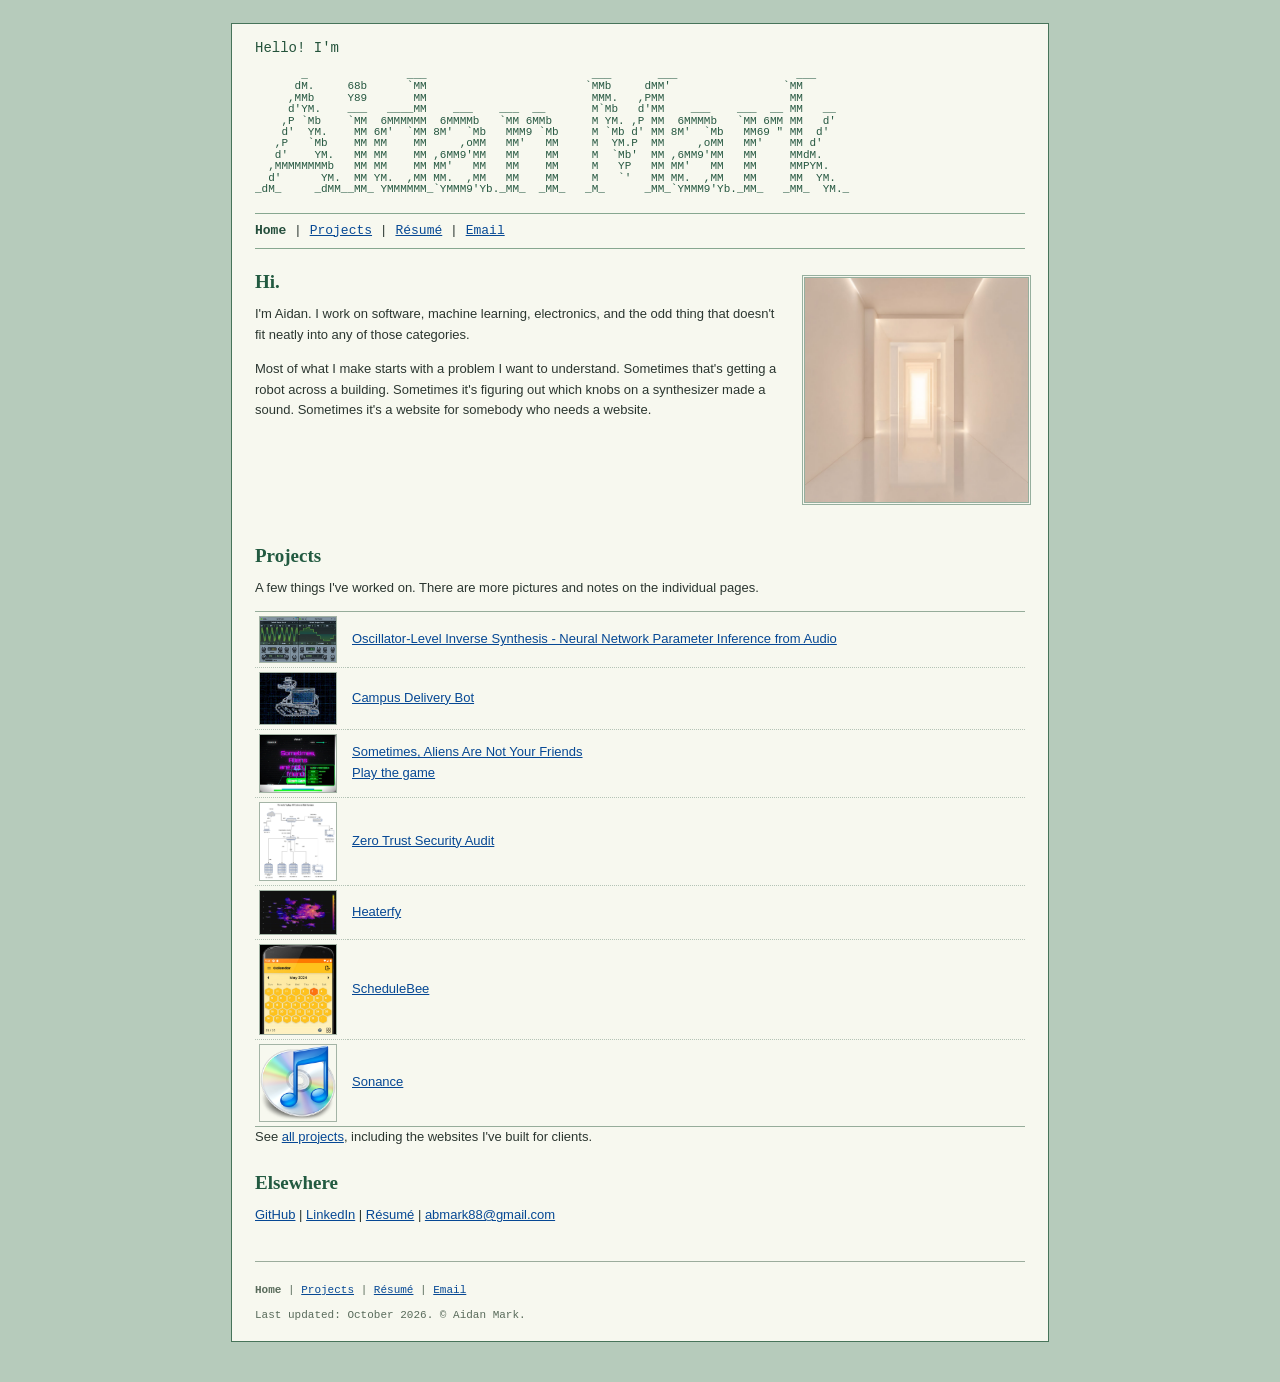
<file: index.html>
<!DOCTYPE HTML PUBLIC "-//W3C//DTD HTML 4.01//EN" "http://www.w3.org/TR/html4/strict.dtd">
<html lang="en">
<head>
<meta http-equiv="Content-Type" content="text/html; charset=utf-8">
<meta name="viewport" content="width=device-width, initial-scale=1">
<meta name="description" content="Aidan Mark - software, music, robotics, projects and things made in Edmonton.">
<title>Home - Aidan Mark</title>
<link rel="stylesheet" href="style.css" type="text/css">
</head>
<body class="home">
<div class="page">
<div class="site-head">
<p class="hello">Hello! I'm</p><pre class="ascii-name">       _               ___                         ___       ___                  ___
      dM.     68b      `MM                        `MMb     dMM&#x27;                 `MM
     ,MMb     Y89       MM                         MMM.   ,PMM                   MM
     d&#x27;YM.    ___   ____MM    ___    ___  __       M`Mb   d&#x27;MM    ___    ___  __ MM   __
    ,P `Mb    `MM  6MMMMMM  6MMMMb   `MM 6MMb      M YM. ,P MM  6MMMMb   `MM 6MM MM   d&#x27;
    d&#x27;  YM.    MM 6M&#x27;  `MM 8M&#x27;  `Mb   MMM9 `Mb     M `Mb d&#x27; MM 8M&#x27;  `Mb   MM69 &quot; MM  d&#x27;
   ,P   `Mb    MM MM    MM     ,oMM   MM&#x27;   MM     M  YM.P  MM     ,oMM   MM&#x27;    MM d&#x27;
   d&#x27;    YM.   MM MM    MM ,6MM9&#x27;MM   MM    MM     M  `Mb&#x27;  MM ,6MM9&#x27;MM   MM     MMdM.
  ,MMMMMMMMb   MM MM    MM MM&#x27;   MM   MM    MM     M   YP   MM MM&#x27;   MM   MM     MMPYM.
  d&#x27;      YM.  MM YM.  ,MM MM.  ,MM   MM    MM     M   `&#x27;   MM MM.  ,MM   MM     MM  YM.
_dM_     _dMM__MM_ YMMMMMM_`YMMM9&#x27;Yb._MM_  _MM_   _M_      _MM_`YMMM9&#x27;Yb._MM_   _MM_  YM._</pre>
<p class="nav"><b>Home</b> | <a href="projects.html">Projects</a> | <a href="resume.html">Résumé</a> | <a href="mailto:abmark88@gmail.com">Email</a></p>
</div>
<div class="body-text">
<div class="welcome">
<div class="hallway"><img src="assets/home-hallway.jpg" alt="Corridor photograph from the original portfolio" width="260"></div>
<h2>Hi.</h2>
<p>I'm Aidan. I work on software, machine learning, electronics, and the odd thing that doesn't fit neatly into any of those categories.</p>
<p>Most of what I make starts with a problem I want to understand. Sometimes that's getting a robot across a building. Sometimes it's figuring out which knobs on a synthesizer made a sound. Sometimes it's a website for somebody who needs a website.</p>
</div>
<div class="clear"></div>
<h2>Projects</h2>
<p>A few things I've worked on. There are more pictures and notes on the individual pages.</p>
<table class="home-projects" cellspacing="0" cellpadding="4" summary="Selected projects">
<tr><td class="tiny-image"><a href="chroma.html"><img src="assets/chroma-osc.jpg" alt="Oscillator-Level Inverse Synthesis" width="76"></a></td><td><a href="chroma.html">Oscillator-Level Inverse Synthesis - Neural Network Parameter Inference from Audio</a></td></tr><tr><td class="tiny-image"><a href="robot.html"><img src="assets/robot-sketch.jpg" alt="Campus Delivery Bot" width="76"></a></td><td><a href="robot.html">Campus Delivery Bot</a></td></tr><tr><td class="tiny-image"><a href="aliens.html"><img src="assets/aliens-screen.jpg" alt="Sometimes, Aliens Are Not Your Friends" width="76"></a></td><td><a href="aliens.html">Sometimes, Aliens Are Not Your Friends</a><br><a href="https://sometimes-aliens.vercel.app/">Play the game</a></td></tr><tr><td class="tiny-image"><a href="security.html"><img src="assets/security-topology.jpg" alt="Zero Trust Security Audit" width="76"></a></td><td><a href="security.html">Zero Trust Security Audit</a></td></tr><tr><td class="tiny-image"><a href="heaterfy.html"><img src="assets/heaterfy-art.jpg" alt="Heaterfy" width="76"></a></td><td><a href="heaterfy.html">Heaterfy</a></td></tr><tr><td class="tiny-image"><a href="schedulebee.html"><img src="assets/schedulebee-shot.jpg" alt="ScheduleBee" width="76"></a></td><td><a href="schedulebee.html">ScheduleBee</a></td></tr><tr><td class="tiny-image"><a href="sonance.html"><img src="assets/sonance-disc.png" alt="Sonance" width="76"></a></td><td><a href="sonance.html">Sonance</a></td></tr></table>
<p>See <a href="projects.html">all projects</a>, including the websites I've built for clients.</p>
<h2>Elsewhere</h2>
<p><a href="https://github.com/akimbo-md">GitHub</a> |
<a href="https://www.linkedin.com/in/akimbo-html/">LinkedIn</a> |
<a href="resume.html">Résumé</a> |
<a href="mailto:abmark88@gmail.com">abmark88@gmail.com</a></p>

</div>
<div class="footer">
<hr>
<p><b>Home</b> | <a href="projects.html">Projects</a> | <a href="resume.html">Résumé</a> | <a href="mailto:abmark88@gmail.com">Email</a></p>
<p>Last updated: October 2026. &copy; Aidan Mark.</p>
</div>
</div>
</body>
</html>
</file>
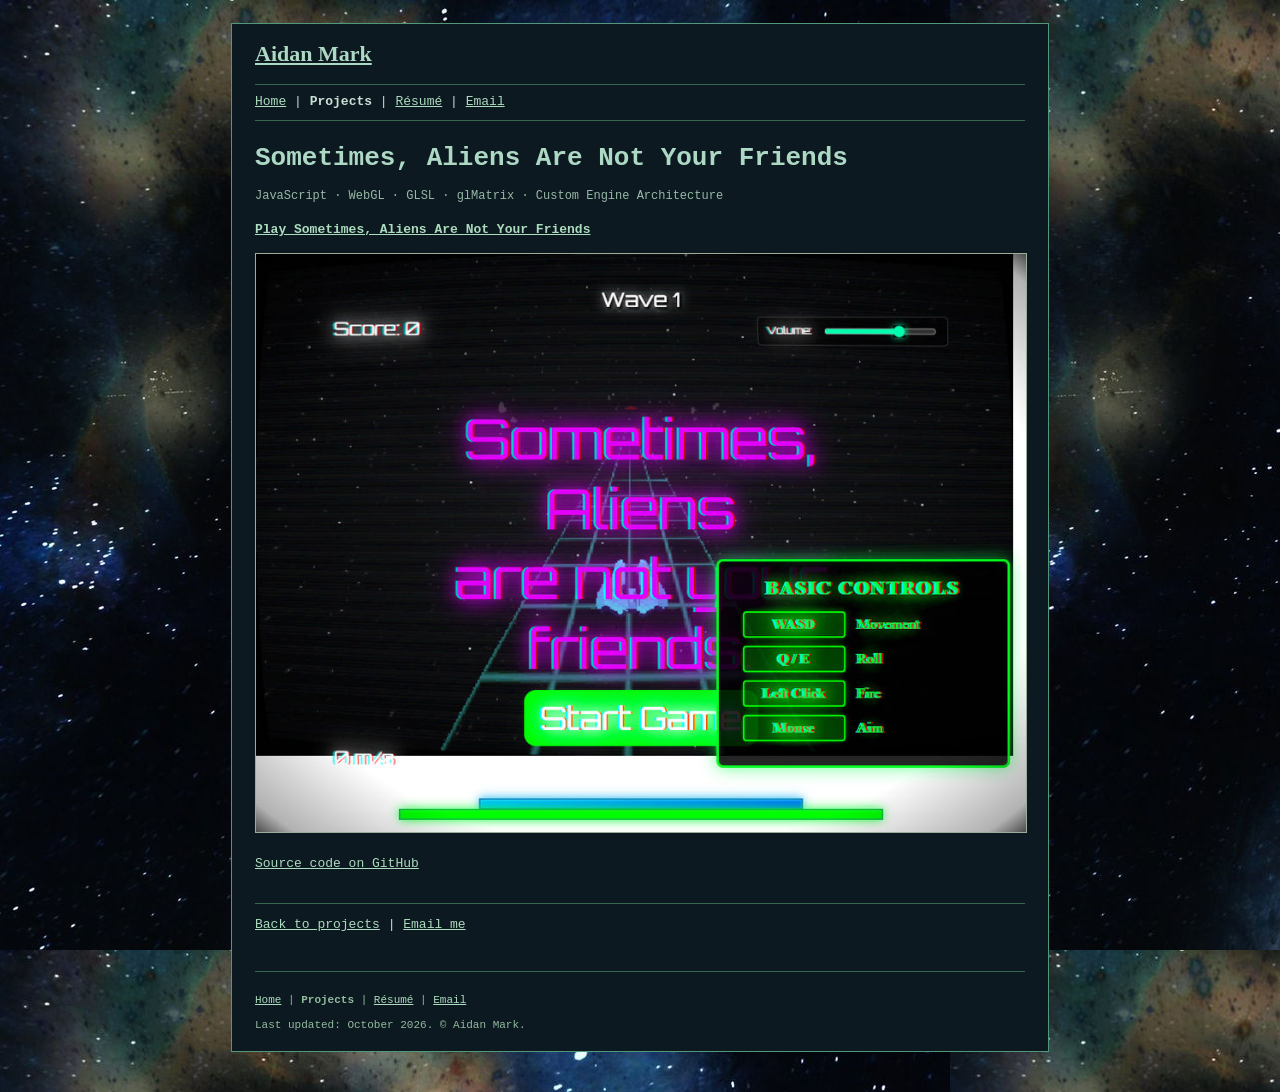
<file: aliens.html>
<!DOCTYPE HTML PUBLIC "-//W3C//DTD HTML 4.01//EN" "http://www.w3.org/TR/html4/strict.dtd">
<html lang="en">
<head>
<meta http-equiv="Content-Type" content="text/html; charset=utf-8">
<meta name="viewport" content="width=device-width, initial-scale=1">
<meta name="description" content="Aidan Mark - software, music, robotics, projects and things made in Edmonton.">
<title>Sometimes, Aliens Are Not Your Friends - Aidan Mark</title>
<link rel="stylesheet" href="style.css" type="text/css">
</head>
<body class="aliens">
<div class="page">
<div class="site-head">
<p class="logo"><a href="index.html">Aidan Mark</a></p>
<p class="nav"><a href="index.html">Home</a> | <b>Projects</b> | <a href="resume.html">Résumé</a> | <a href="mailto:abmark88@gmail.com">Email</a></p>
</div>
<div class="body-text">
<h1>Sometimes, Aliens Are Not Your Friends</h1>
<p class="tech">JavaScript · WebGL · GLSL · glMatrix · Custom Engine Architecture</p>
<p><b><a href="https://sometimes-aliens.vercel.app/">Play Sometimes, Aliens Are Not Your Friends</a></b></p>
<p><img src="assets/aliens-screen.jpg" alt="Screenshot of the original playable browser game" width="900"></p>
<p><a href="https://github.com/akimbo-md/Sometimes-Aliens-Are-Not-Your-Friends">Source code on GitHub</a></p><p class="back"><a href="projects.html">Back to projects</a> | <a href="mailto:abmark88@gmail.com">Email me</a></p>
</div>
<div class="footer">
<hr>
<p><a href="index.html">Home</a> | <b>Projects</b> | <a href="resume.html">Résumé</a> | <a href="mailto:abmark88@gmail.com">Email</a></p>
<p>Last updated: October 2026. &copy; Aidan Mark.</p>
</div>
</div>
</body>
</html>
</file>
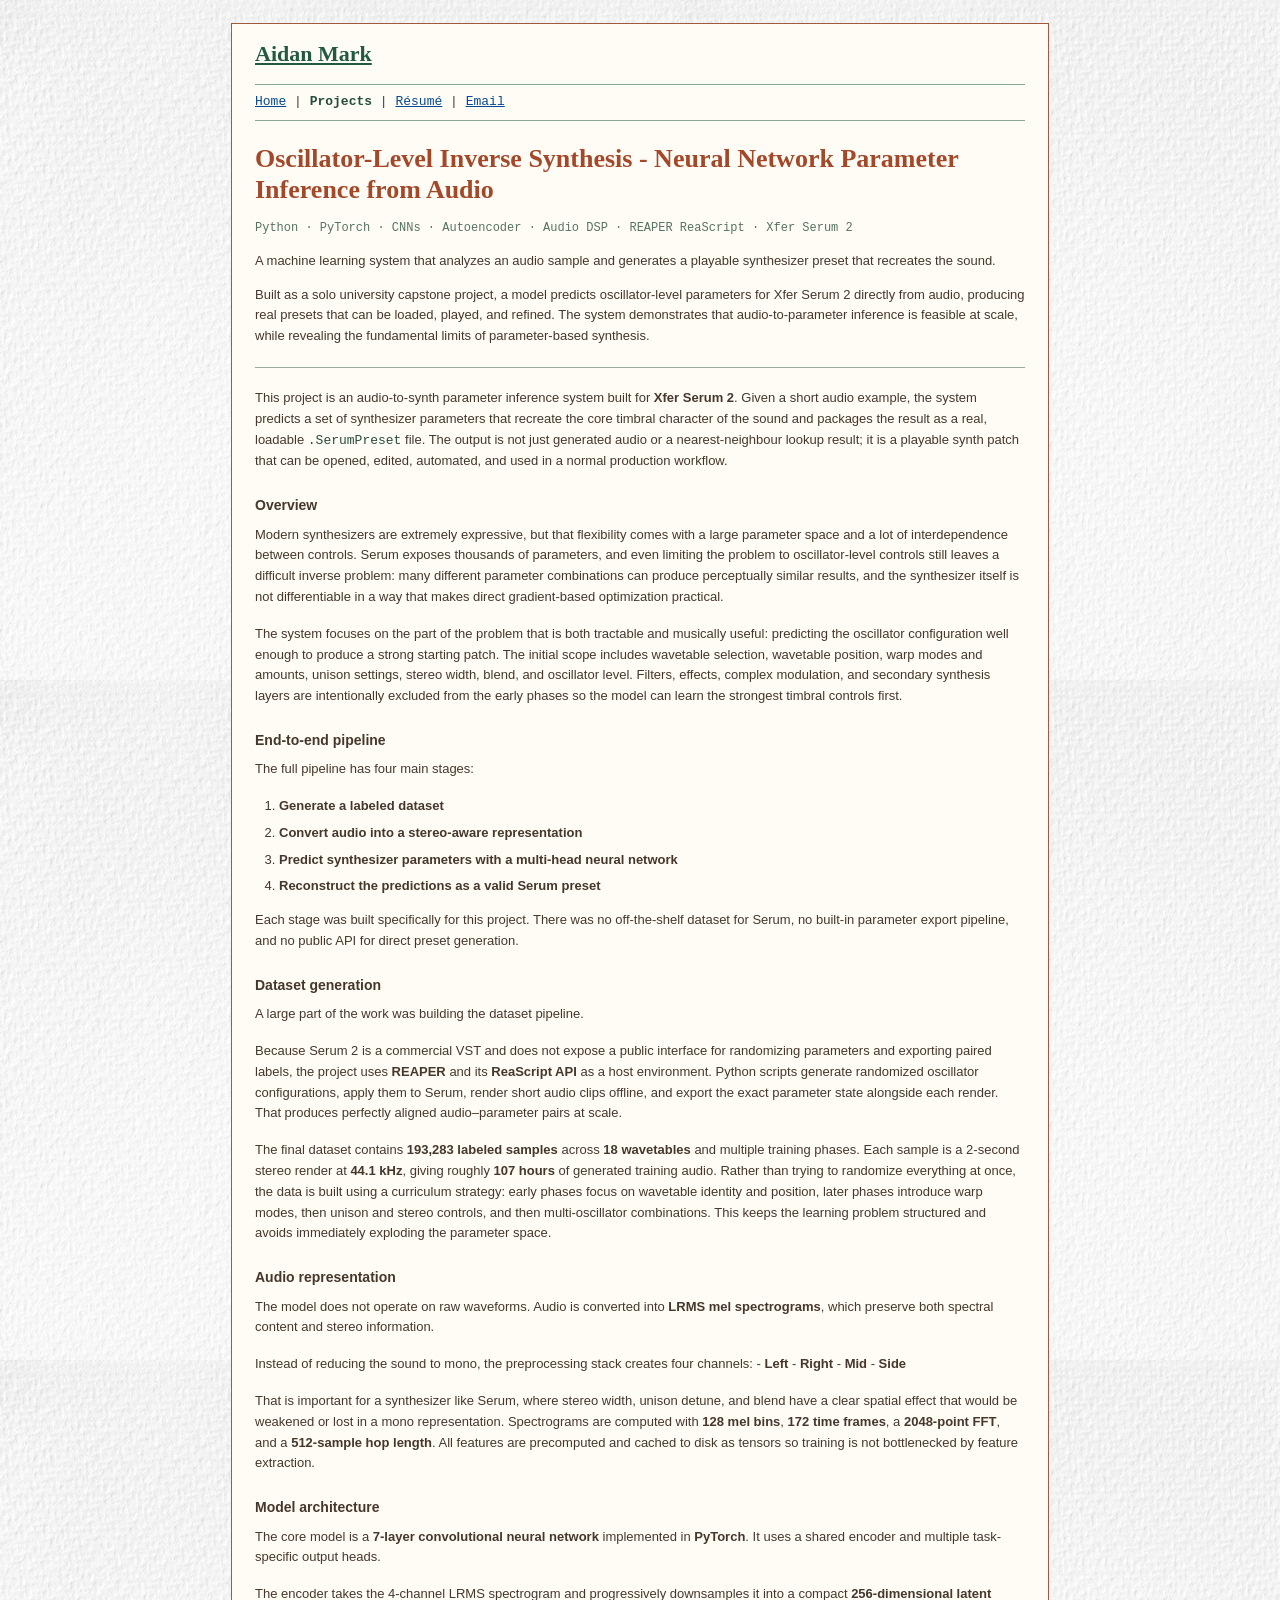
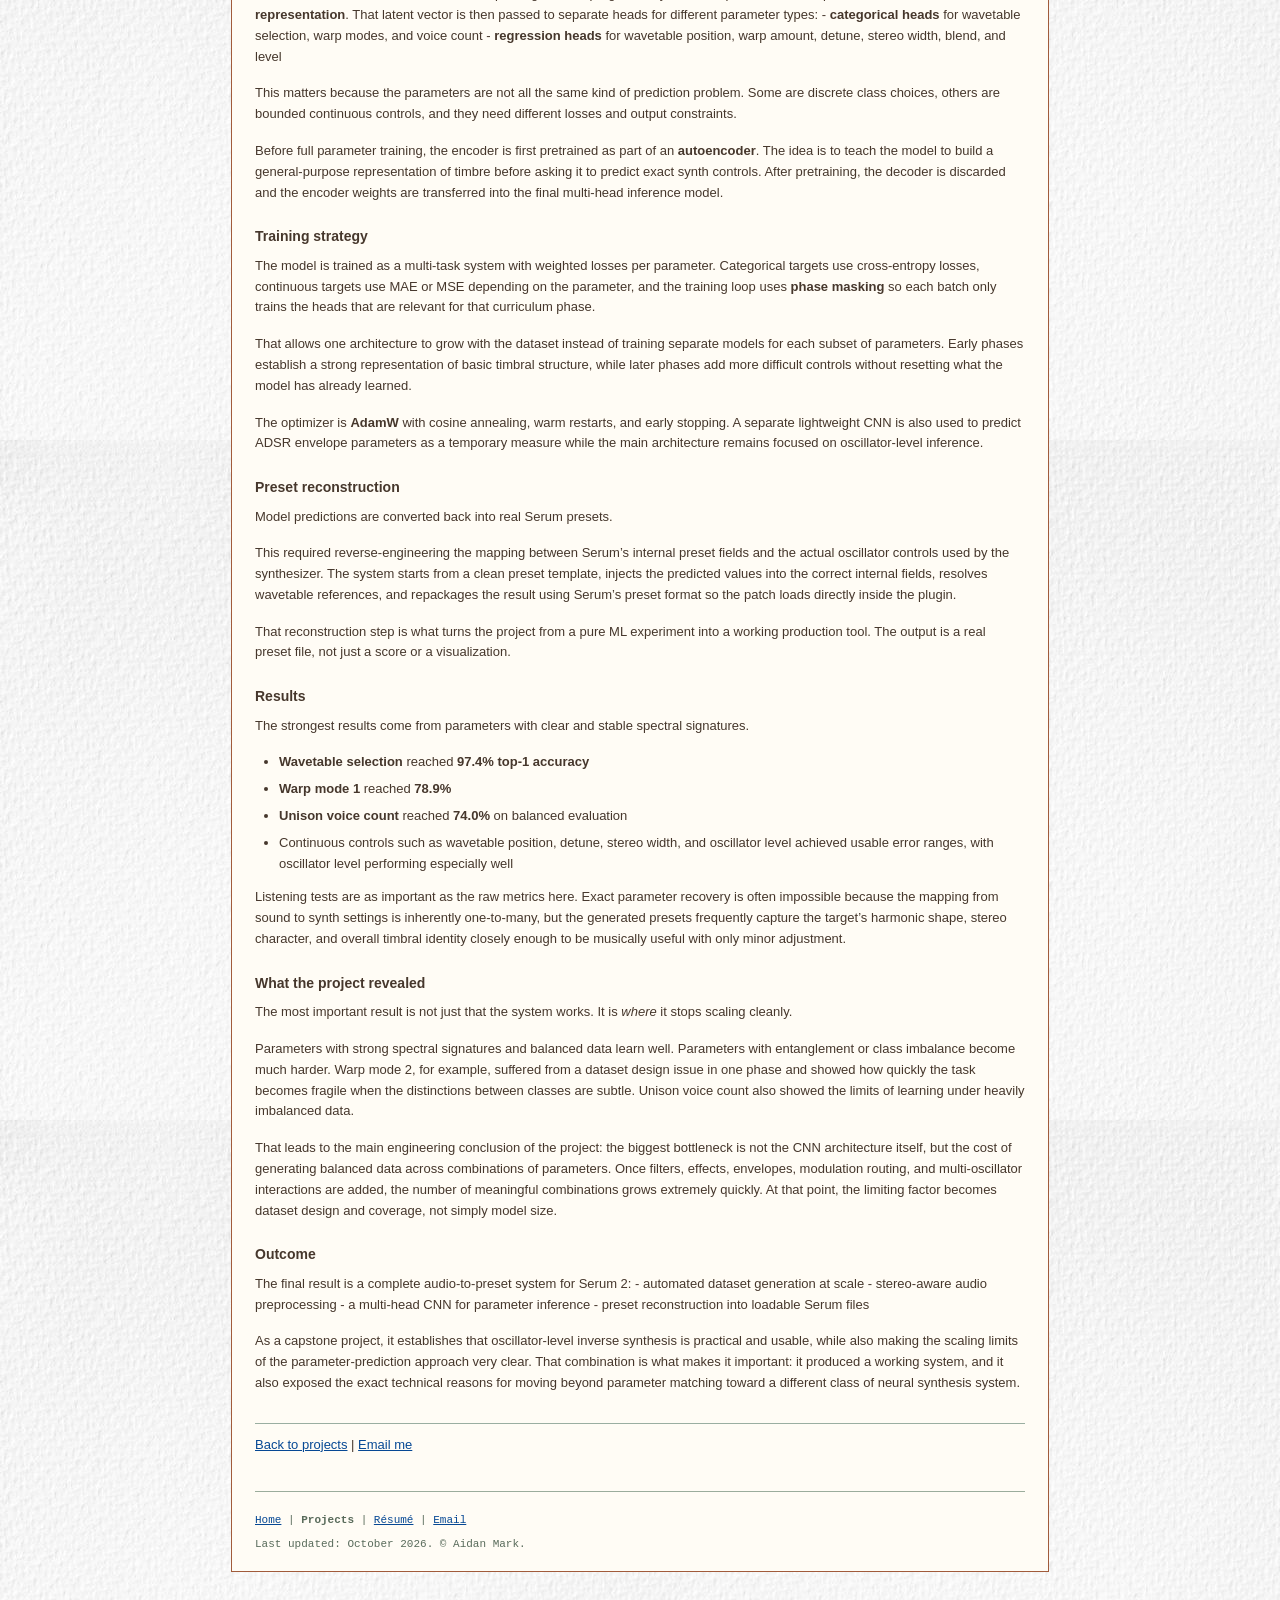
<file: chroma.html>
<!DOCTYPE HTML PUBLIC "-//W3C//DTD HTML 4.01//EN" "http://www.w3.org/TR/html4/strict.dtd">
<html lang="en">
<head>
<meta http-equiv="Content-Type" content="text/html; charset=utf-8">
<meta name="viewport" content="width=device-width, initial-scale=1">
<meta name="description" content="Aidan Mark - software, music, robotics, projects and things made in Edmonton.">
<title>Oscillator-Level Inverse Synthesis - Neural Network Parameter Inference from Audio - Aidan Mark</title>
<link rel="stylesheet" href="style.css" type="text/css">
</head>
<body class="chroma">
<div class="page">
<div class="site-head">
<p class="logo"><a href="index.html">Aidan Mark</a></p>
<p class="nav"><a href="index.html">Home</a> | <b>Projects</b> | <a href="resume.html">Résumé</a> | <a href="mailto:abmark88@gmail.com">Email</a></p>
</div>
<div class="body-text">
<h1>Oscillator-Level Inverse Synthesis - Neural Network Parameter Inference from Audio</h1>
<p class="tech">Python · PyTorch · CNNs · Autoencoder · Audio DSP · REAPER ReaScript · Xfer Serum 2</p>
<div class="short-intro"><p>A machine learning system that analyzes an audio sample and generates a playable synthesizer preset that recreates the sound.</p>
<p>Built as a solo university capstone project, a model predicts oscillator-level parameters for Xfer Serum 2 directly from audio, producing real presets that can be loaded, played, and refined. The system demonstrates that audio-to-parameter inference is feasible at scale, while revealing the fundamental limits of parameter-based synthesis.</p></div>
<hr>
<div class="writeup">
<p>This project is an audio-to-synth parameter inference system built for <strong>Xfer Serum 2</strong>. Given a short audio example, the system predicts a set of synthesizer parameters that recreate the core timbral character of the sound and packages the result as a real, loadable <code>.SerumPreset</code> file. The output is not just generated audio or a nearest-neighbour lookup result; it is a playable synth patch that can be opened, edited, automated, and used in a normal production workflow.</p>
<h4>Overview</h4>
<p>Modern synthesizers are extremely expressive, but that flexibility comes with a large parameter space and a lot of interdependence between controls. Serum exposes thousands of parameters, and even limiting the problem to oscillator-level controls still leaves a difficult inverse problem: many different parameter combinations can produce perceptually similar results, and the synthesizer itself is not differentiable in a way that makes direct gradient-based optimization practical.</p>
<p>The system focuses on the part of the problem that is both tractable and musically useful: predicting the oscillator configuration well enough to produce a strong starting patch. The initial scope includes wavetable selection, wavetable position, warp modes and amounts, unison settings, stereo width, blend, and oscillator level. Filters, effects, complex modulation, and secondary synthesis layers are intentionally excluded from the early phases so the model can learn the strongest timbral controls first.</p>
<h4>End-to-end pipeline</h4>
<p>The full pipeline has four main stages:</p>
<ol>
<li><strong>Generate a labeled dataset</strong></li>
<li><strong>Convert audio into a stereo-aware representation</strong></li>
<li><strong>Predict synthesizer parameters with a multi-head neural network</strong></li>
<li><strong>Reconstruct the predictions as a valid Serum preset</strong></li>
</ol>
<p>Each stage was built specifically for this project. There was no off-the-shelf dataset for Serum, no built-in parameter export pipeline, and no public API for direct preset generation.</p>
<h4>Dataset generation</h4>
<p>A large part of the work was building the dataset pipeline.</p>
<p>Because Serum 2 is a commercial VST and does not expose a public interface for randomizing parameters and exporting paired labels, the project uses <strong>REAPER</strong> and its <strong>ReaScript API</strong> as a host environment. Python scripts generate randomized oscillator configurations, apply them to Serum, render short audio clips offline, and export the exact parameter state alongside each render. That produces perfectly aligned audio–parameter pairs at scale.</p>
<p>The final dataset contains <strong>193,283 labeled samples</strong> across <strong>18 wavetables</strong> and multiple training phases. Each sample is a 2-second stereo render at <strong>44.1 kHz</strong>, giving roughly <strong>107 hours</strong> of generated training audio. Rather than trying to randomize everything at once, the data is built using a curriculum strategy: early phases focus on wavetable identity and position, later phases introduce warp modes, then unison and stereo controls, and then multi-oscillator combinations. This keeps the learning problem structured and avoids immediately exploding the parameter space.</p>
<h4>Audio representation</h4>
<p>The model does not operate on raw waveforms. Audio is converted into <strong>LRMS mel spectrograms</strong>, which preserve both spectral content and stereo information.</p>
<p>Instead of reducing the sound to mono, the preprocessing stack creates four channels:
- <strong>Left</strong>
- <strong>Right</strong>
- <strong>Mid</strong>
- <strong>Side</strong></p>
<p>That is important for a synthesizer like Serum, where stereo width, unison detune, and blend have a clear spatial effect that would be weakened or lost in a mono representation. Spectrograms are computed with <strong>128 mel bins</strong>, <strong>172 time frames</strong>, a <strong>2048-point FFT</strong>, and a <strong>512-sample hop length</strong>. All features are precomputed and cached to disk as tensors so training is not bottlenecked by feature extraction.</p>
<h4>Model architecture</h4>
<p>The core model is a <strong>7-layer convolutional neural network</strong> implemented in <strong>PyTorch</strong>. It uses a shared encoder and multiple task-specific output heads.</p>
<p>The encoder takes the 4-channel LRMS spectrogram and progressively downsamples it into a compact <strong>256-dimensional latent representation</strong>. That latent vector is then passed to separate heads for different parameter types:
- <strong>categorical heads</strong> for wavetable selection, warp modes, and voice count
- <strong>regression heads</strong> for wavetable position, warp amount, detune, stereo width, blend, and level</p>
<p>This matters because the parameters are not all the same kind of prediction problem. Some are discrete class choices, others are bounded continuous controls, and they need different losses and output constraints.</p>
<p>Before full parameter training, the encoder is first pretrained as part of an <strong>autoencoder</strong>. The idea is to teach the model to build a general-purpose representation of timbre before asking it to predict exact synth controls. After pretraining, the decoder is discarded and the encoder weights are transferred into the final multi-head inference model.</p>
<h4>Training strategy</h4>
<p>The model is trained as a multi-task system with weighted losses per parameter. Categorical targets use cross-entropy losses, continuous targets use MAE or MSE depending on the parameter, and the training loop uses <strong>phase masking</strong> so each batch only trains the heads that are relevant for that curriculum phase.</p>
<p>That allows one architecture to grow with the dataset instead of training separate models for each subset of parameters. Early phases establish a strong representation of basic timbral structure, while later phases add more difficult controls without resetting what the model has already learned.</p>
<p>The optimizer is <strong>AdamW</strong> with cosine annealing, warm restarts, and early stopping. A separate lightweight CNN is also used to predict ADSR envelope parameters as a temporary measure while the main architecture remains focused on oscillator-level inference.</p>
<h4>Preset reconstruction</h4>
<p>Model predictions are converted back into real Serum presets.</p>
<p>This required reverse-engineering the mapping between Serum’s internal preset fields and the actual oscillator controls used by the synthesizer. The system starts from a clean preset template, injects the predicted values into the correct internal fields, resolves wavetable references, and repackages the result using Serum’s preset format so the patch loads directly inside the plugin.</p>
<p>That reconstruction step is what turns the project from a pure ML experiment into a working production tool. The output is a real preset file, not just a score or a visualization.</p>
<h4>Results</h4>
<p>The strongest results come from parameters with clear and stable spectral signatures.</p>
<ul>
<li><strong>Wavetable selection</strong> reached <strong>97.4% top-1 accuracy</strong></li>
<li><strong>Warp mode 1</strong> reached <strong>78.9%</strong></li>
<li><strong>Unison voice count</strong> reached <strong>74.0%</strong> on balanced evaluation</li>
<li>Continuous controls such as wavetable position, detune, stereo width, and oscillator level achieved usable error ranges, with oscillator level performing especially well</li>
</ul>
<p>Listening tests are as important as the raw metrics here. Exact parameter recovery is often impossible because the mapping from sound to synth settings is inherently one-to-many, but the generated presets frequently capture the target’s harmonic shape, stereo character, and overall timbral identity closely enough to be musically useful with only minor adjustment.</p>
<h4>What the project revealed</h4>
<p>The most important result is not just that the system works. It is <em>where</em> it stops scaling cleanly.</p>
<p>Parameters with strong spectral signatures and balanced data learn well. Parameters with entanglement or class imbalance become much harder. Warp mode 2, for example, suffered from a dataset design issue in one phase and showed how quickly the task becomes fragile when the distinctions between classes are subtle. Unison voice count also showed the limits of learning under heavily imbalanced data.</p>
<p>That leads to the main engineering conclusion of the project: the biggest bottleneck is not the CNN architecture itself, but the cost of generating balanced data across combinations of parameters. Once filters, effects, envelopes, modulation routing, and multi-oscillator interactions are added, the number of meaningful combinations grows extremely quickly. At that point, the limiting factor becomes dataset design and coverage, not simply model size.</p>
<h4>Outcome</h4>
<p>The final result is a complete audio-to-preset system for Serum 2:
- automated dataset generation at scale
- stereo-aware audio preprocessing
- a multi-head CNN for parameter inference
- preset reconstruction into loadable Serum files</p>
<p>As a capstone project, it establishes that oscillator-level inverse synthesis is practical and usable, while also making the scaling limits of the parameter-prediction approach very clear. That combination is what makes it important: it produced a working system, and it also exposed the exact technical reasons for moving beyond parameter matching toward a different class of neural synthesis system.</p></div>
<p class="back"><a href="projects.html">Back to projects</a> | <a href="mailto:abmark88@gmail.com">Email me</a></p>
</div>
<div class="footer">
<hr>
<p><a href="index.html">Home</a> | <b>Projects</b> | <a href="resume.html">Résumé</a> | <a href="mailto:abmark88@gmail.com">Email</a></p>
<p>Last updated: October 2026. &copy; Aidan Mark.</p>
</div>
</div>
</body>
</html>
</file>
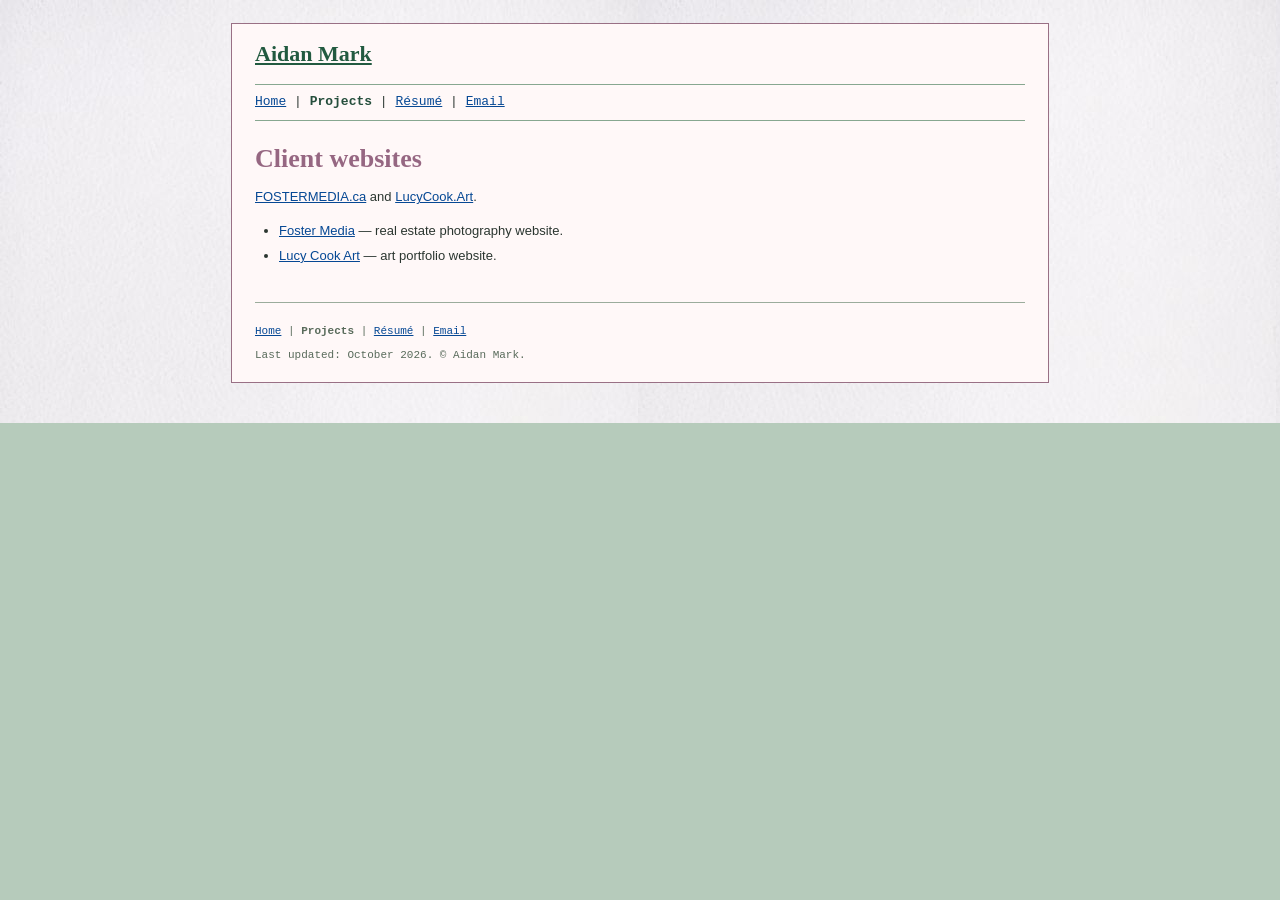
<file: clients.html>
<!DOCTYPE HTML PUBLIC "-//W3C//DTD HTML 4.01//EN" "http://www.w3.org/TR/html4/strict.dtd">
<html lang="en">
<head>
<meta http-equiv="Content-Type" content="text/html; charset=utf-8">
<meta name="viewport" content="width=device-width, initial-scale=1">
<meta name="description" content="Aidan Mark - software, music, robotics, projects and things made in Edmonton.">
<title>Client websites - Aidan Mark</title>
<link rel="stylesheet" href="style.css" type="text/css">
</head>
<body class="clients">
<div class="page">
<div class="site-head">
<p class="logo"><a href="index.html">Aidan Mark</a></p>
<p class="nav"><a href="index.html">Home</a> | <b>Projects</b> | <a href="resume.html">Résumé</a> | <a href="mailto:abmark88@gmail.com">Email</a></p>
</div>
<div class="body-text">
<h1>Client websites</h1>
<p><a href="fostermedia.html">FOSTERMEDIA.ca</a> and <a href="lucycook.html">LucyCook.Art</a>.</p>
<ul><li><a href="fostermedia.html">Foster Media</a> &mdash; real estate photography website.</li>
<li><a href="lucycook.html">Lucy Cook Art</a> &mdash; art portfolio website.</li></ul>

</div>
<div class="footer">
<hr>
<p><a href="index.html">Home</a> | <b>Projects</b> | <a href="resume.html">Résumé</a> | <a href="mailto:abmark88@gmail.com">Email</a></p>
<p>Last updated: October 2026. &copy; Aidan Mark.</p>
</div>
</div>
</body>
</html>
</file>
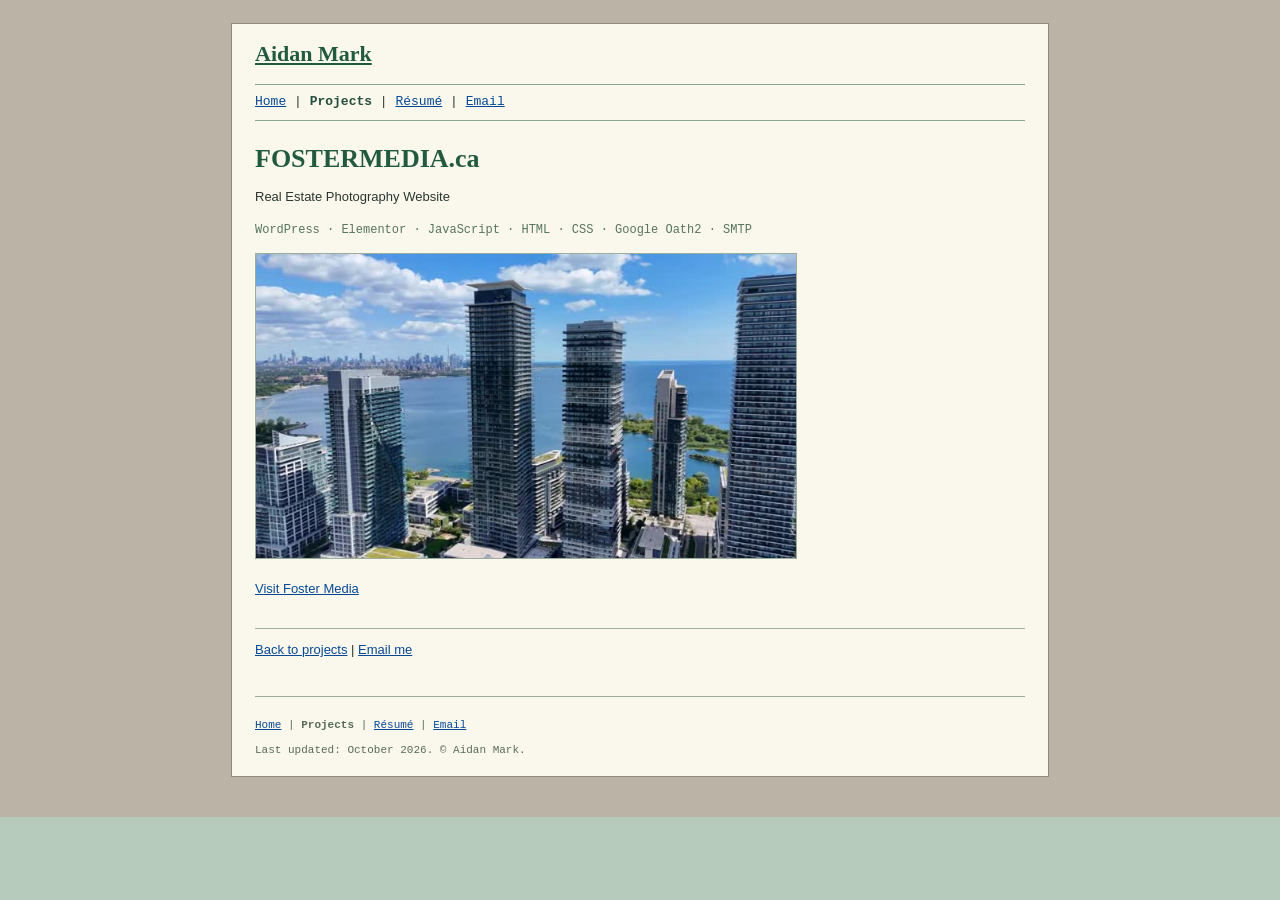
<file: fostermedia.html>
<!DOCTYPE HTML PUBLIC "-//W3C//DTD HTML 4.01//EN" "http://www.w3.org/TR/html4/strict.dtd">
<html lang="en">
<head>
<meta http-equiv="Content-Type" content="text/html; charset=utf-8">
<meta name="viewport" content="width=device-width, initial-scale=1">
<meta name="description" content="Aidan Mark - software, music, robotics, projects and things made in Edmonton.">
<title>FOSTERMEDIA.ca - Aidan Mark</title>
<link rel="stylesheet" href="style.css" type="text/css">
</head>
<body class="fostermedia">
<div class="page">
<div class="site-head">
<p class="logo"><a href="index.html">Aidan Mark</a></p>
<p class="nav"><a href="index.html">Home</a> | <b>Projects</b> | <a href="resume.html">Résumé</a> | <a href="mailto:abmark88@gmail.com">Email</a></p>
</div>
<div class="body-text">
<h1>FOSTERMEDIA.ca</h1>
<p>Real Estate Photography Website</p>
<p class="tech">WordPress · Elementor · JavaScript · HTML · CSS · Google Oath2 · SMTP</p>
<p><img src="assets/fostermedia-original-frame.jpg" alt="Image associated with Foster Media" width="540"></p>
<p><a href="https://fostermedia.ca/">Visit Foster Media</a></p>
<p class="back"><a href="projects.html">Back to projects</a> | <a href="mailto:abmark88@gmail.com">Email me</a></p>
</div>
<div class="footer">
<hr>
<p><a href="index.html">Home</a> | <b>Projects</b> | <a href="resume.html">Résumé</a> | <a href="mailto:abmark88@gmail.com">Email</a></p>
<p>Last updated: October 2026. &copy; Aidan Mark.</p>
</div>
</div>
</body>
</html>
</file>
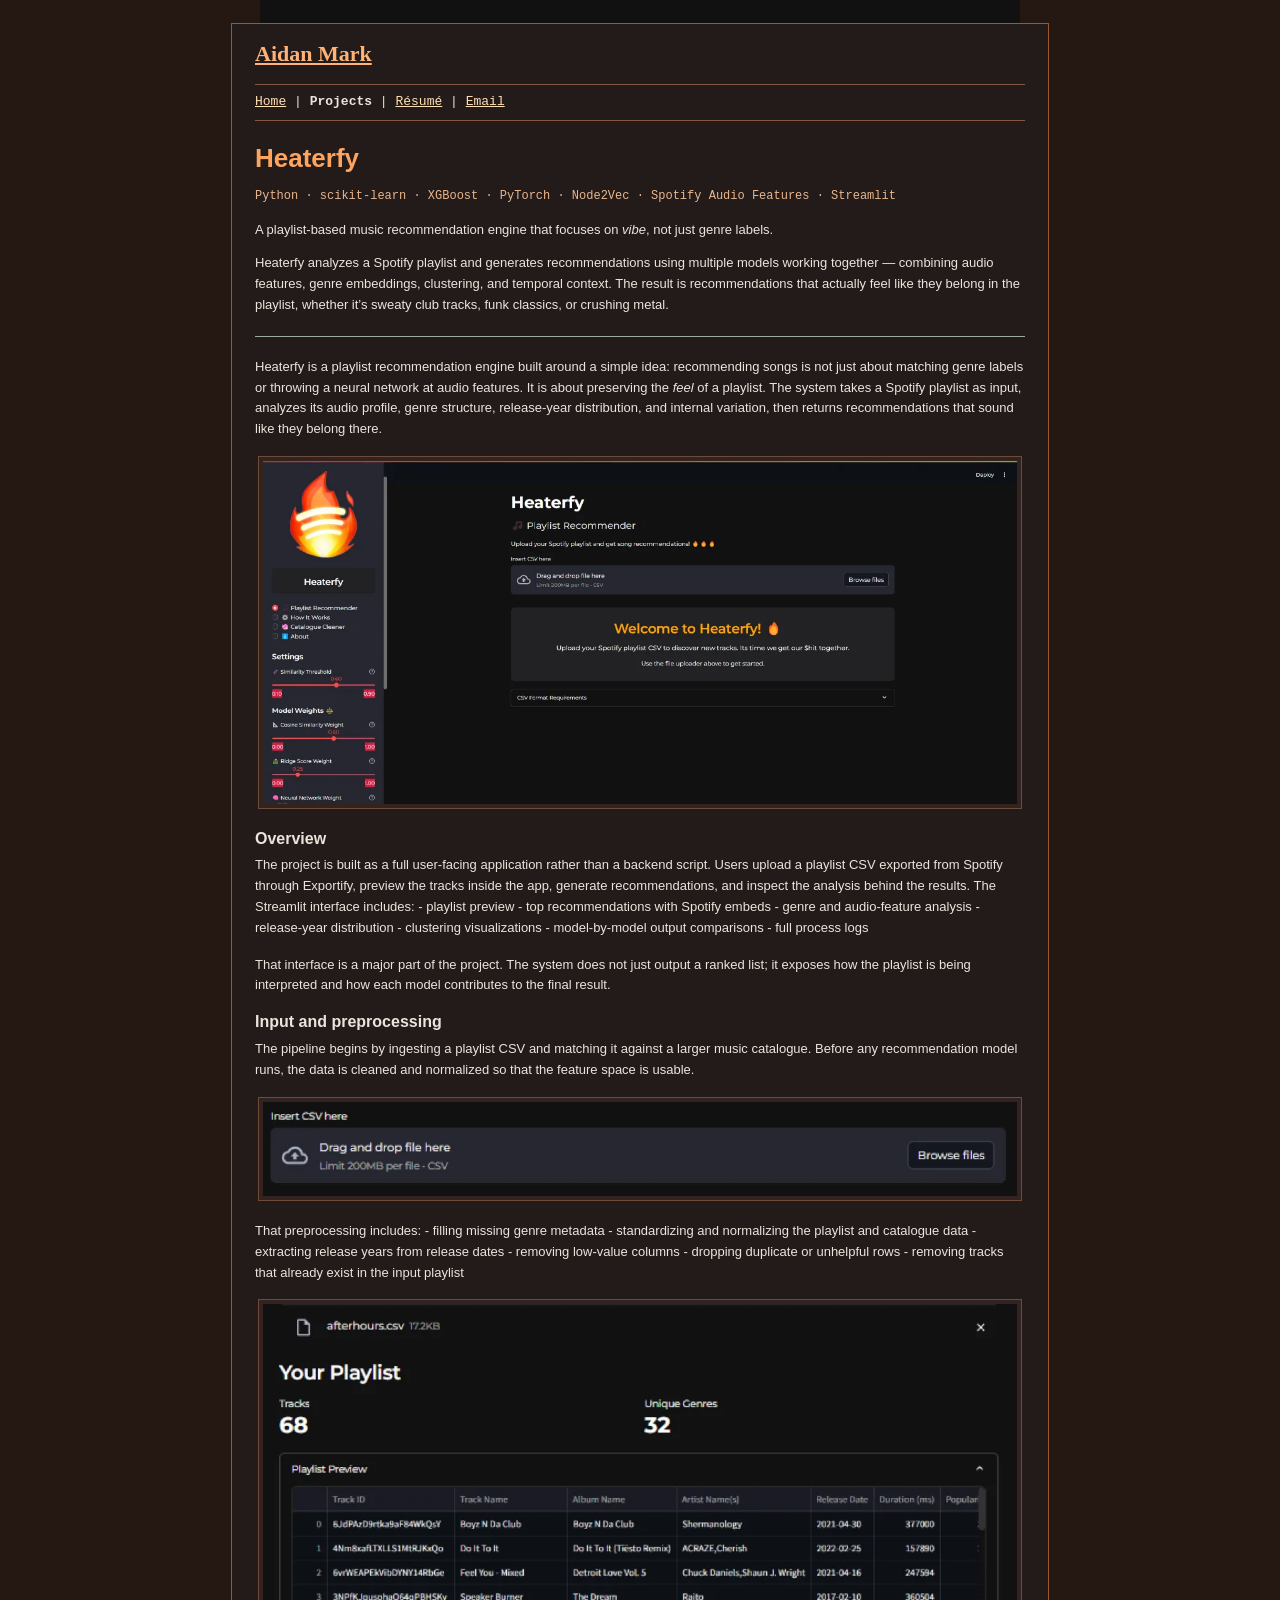
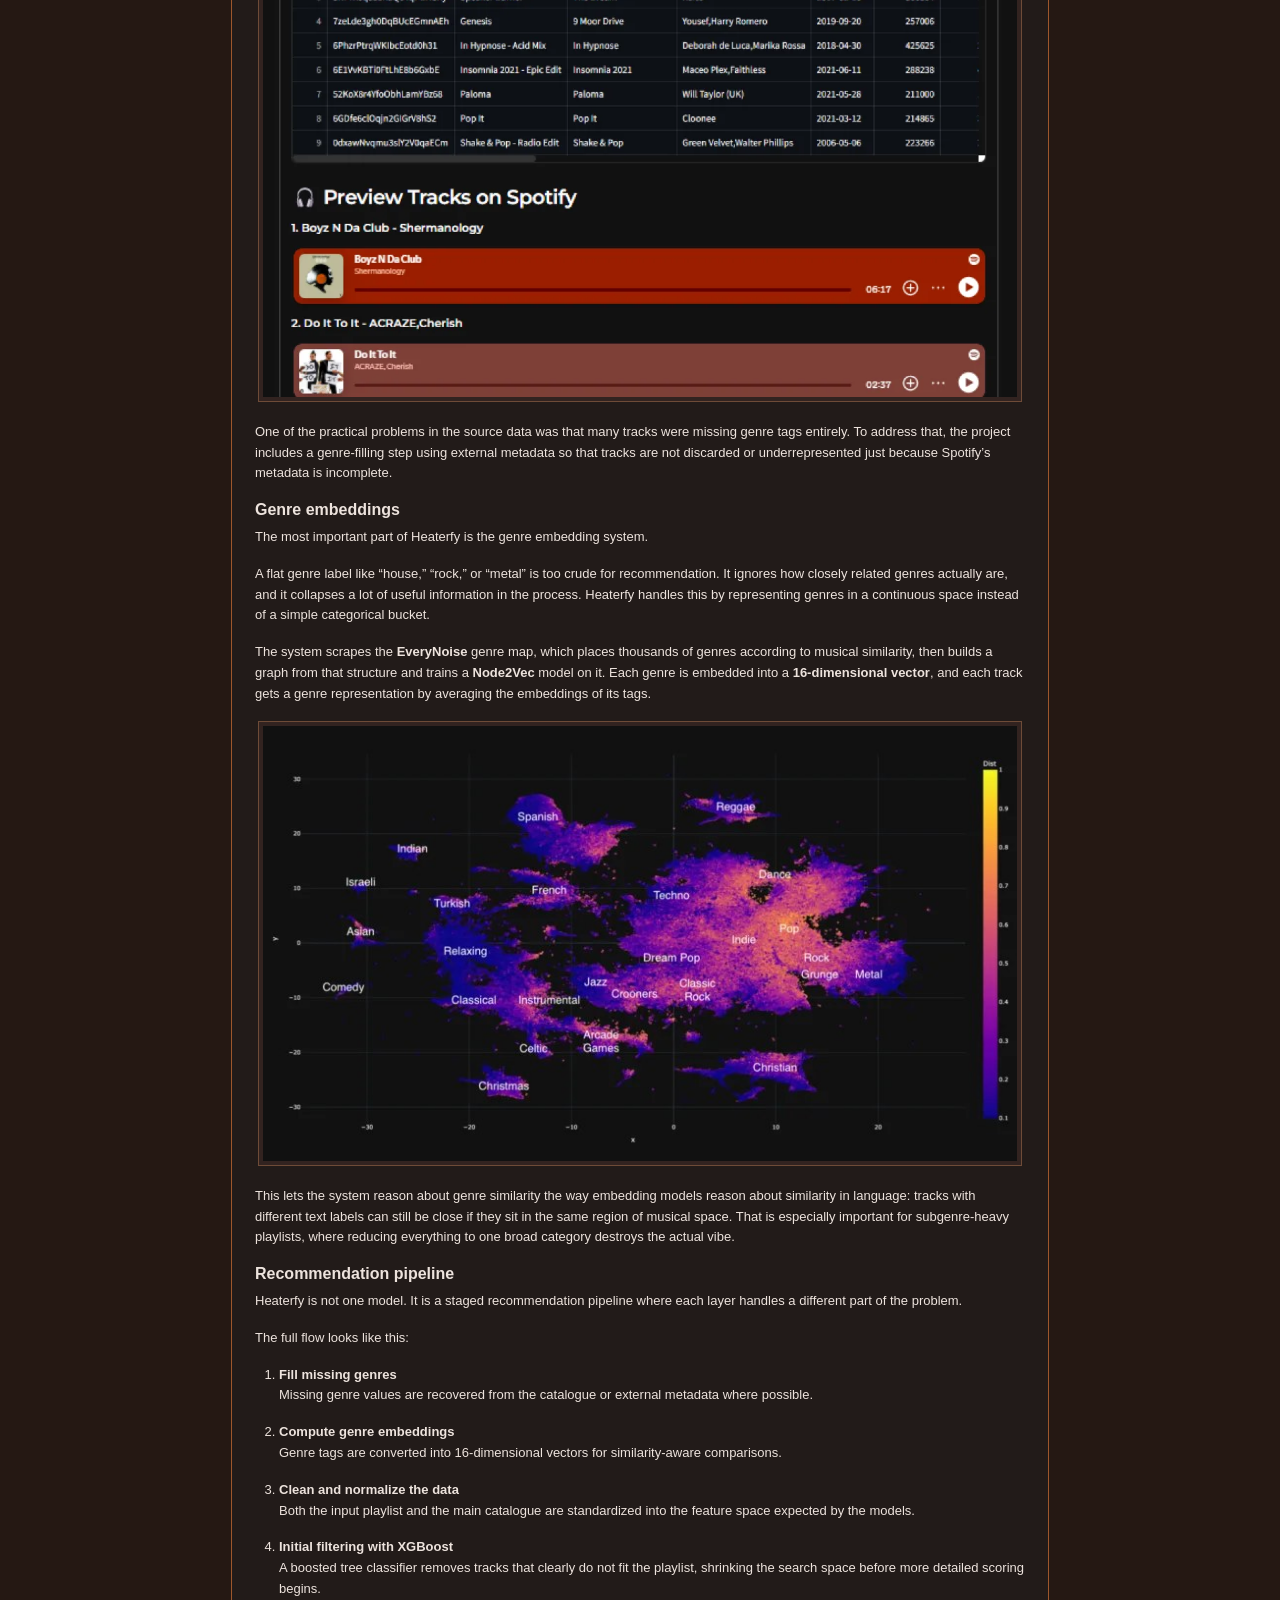
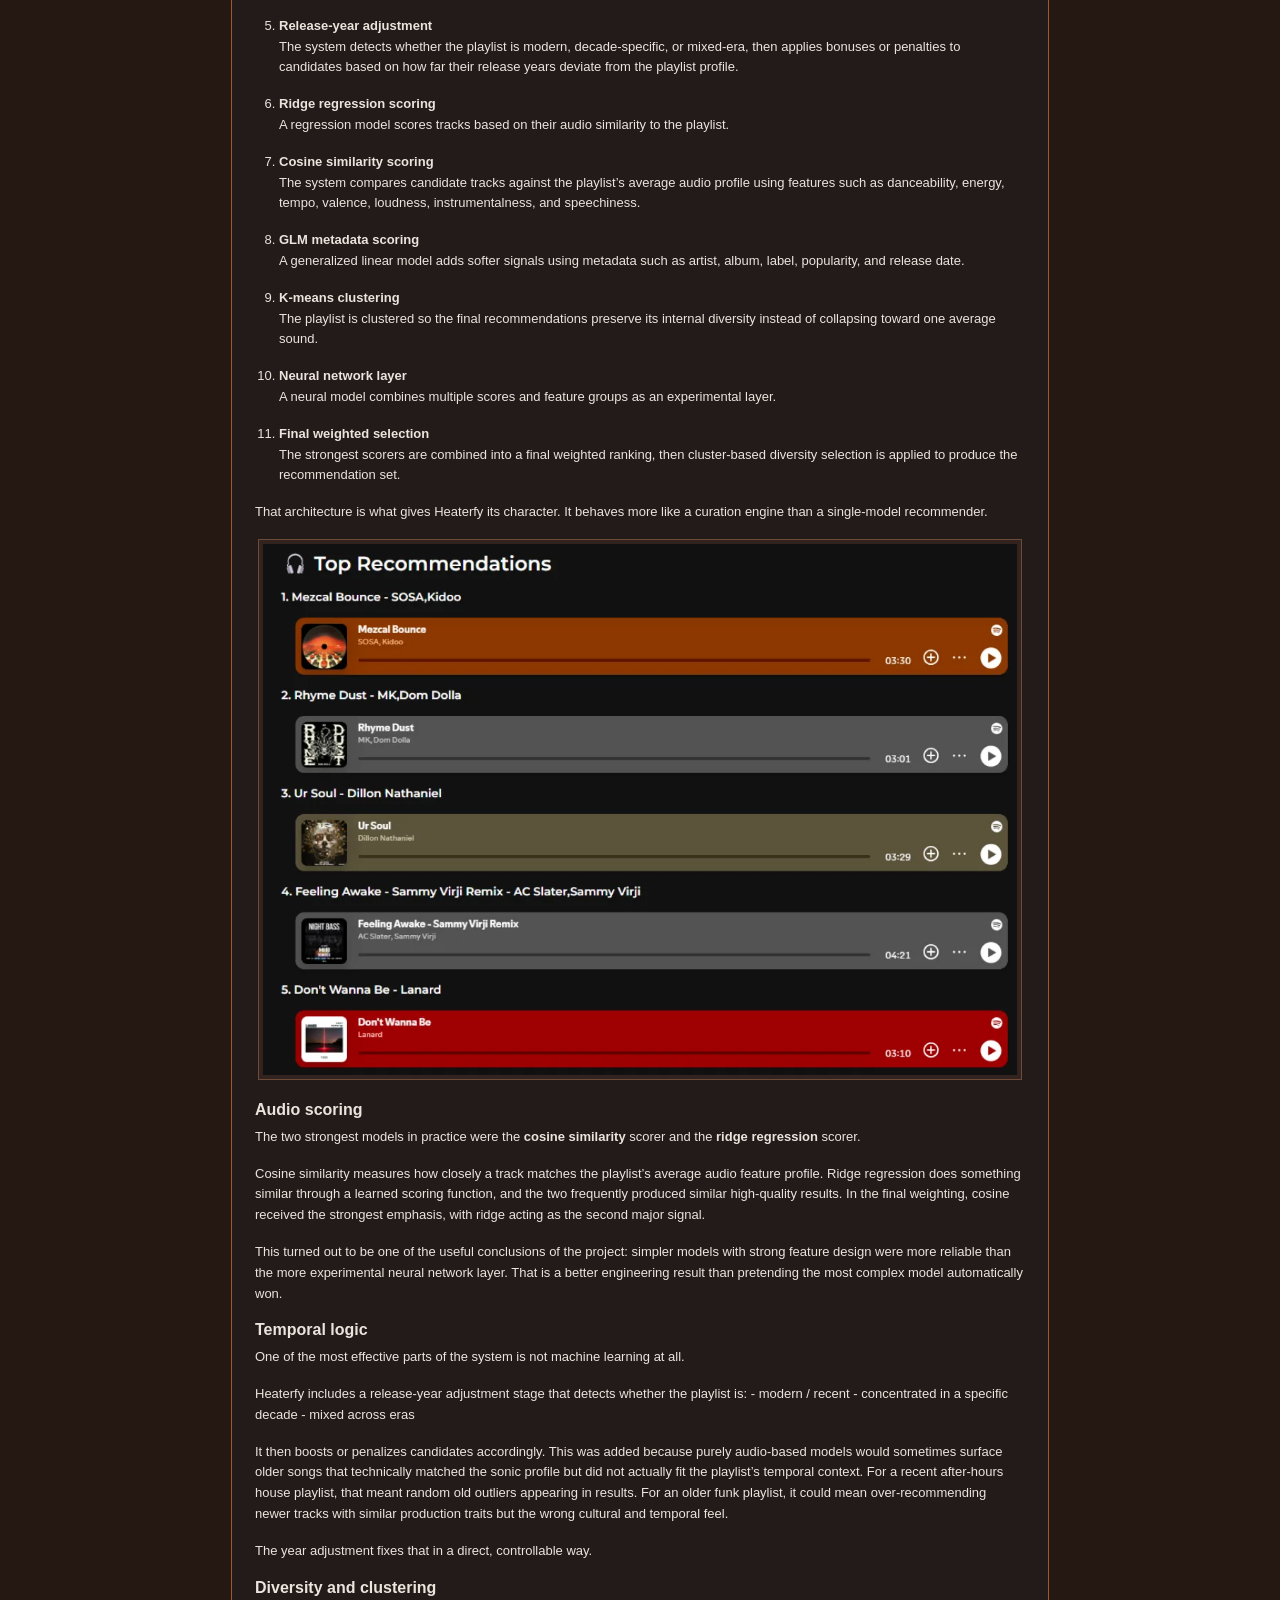
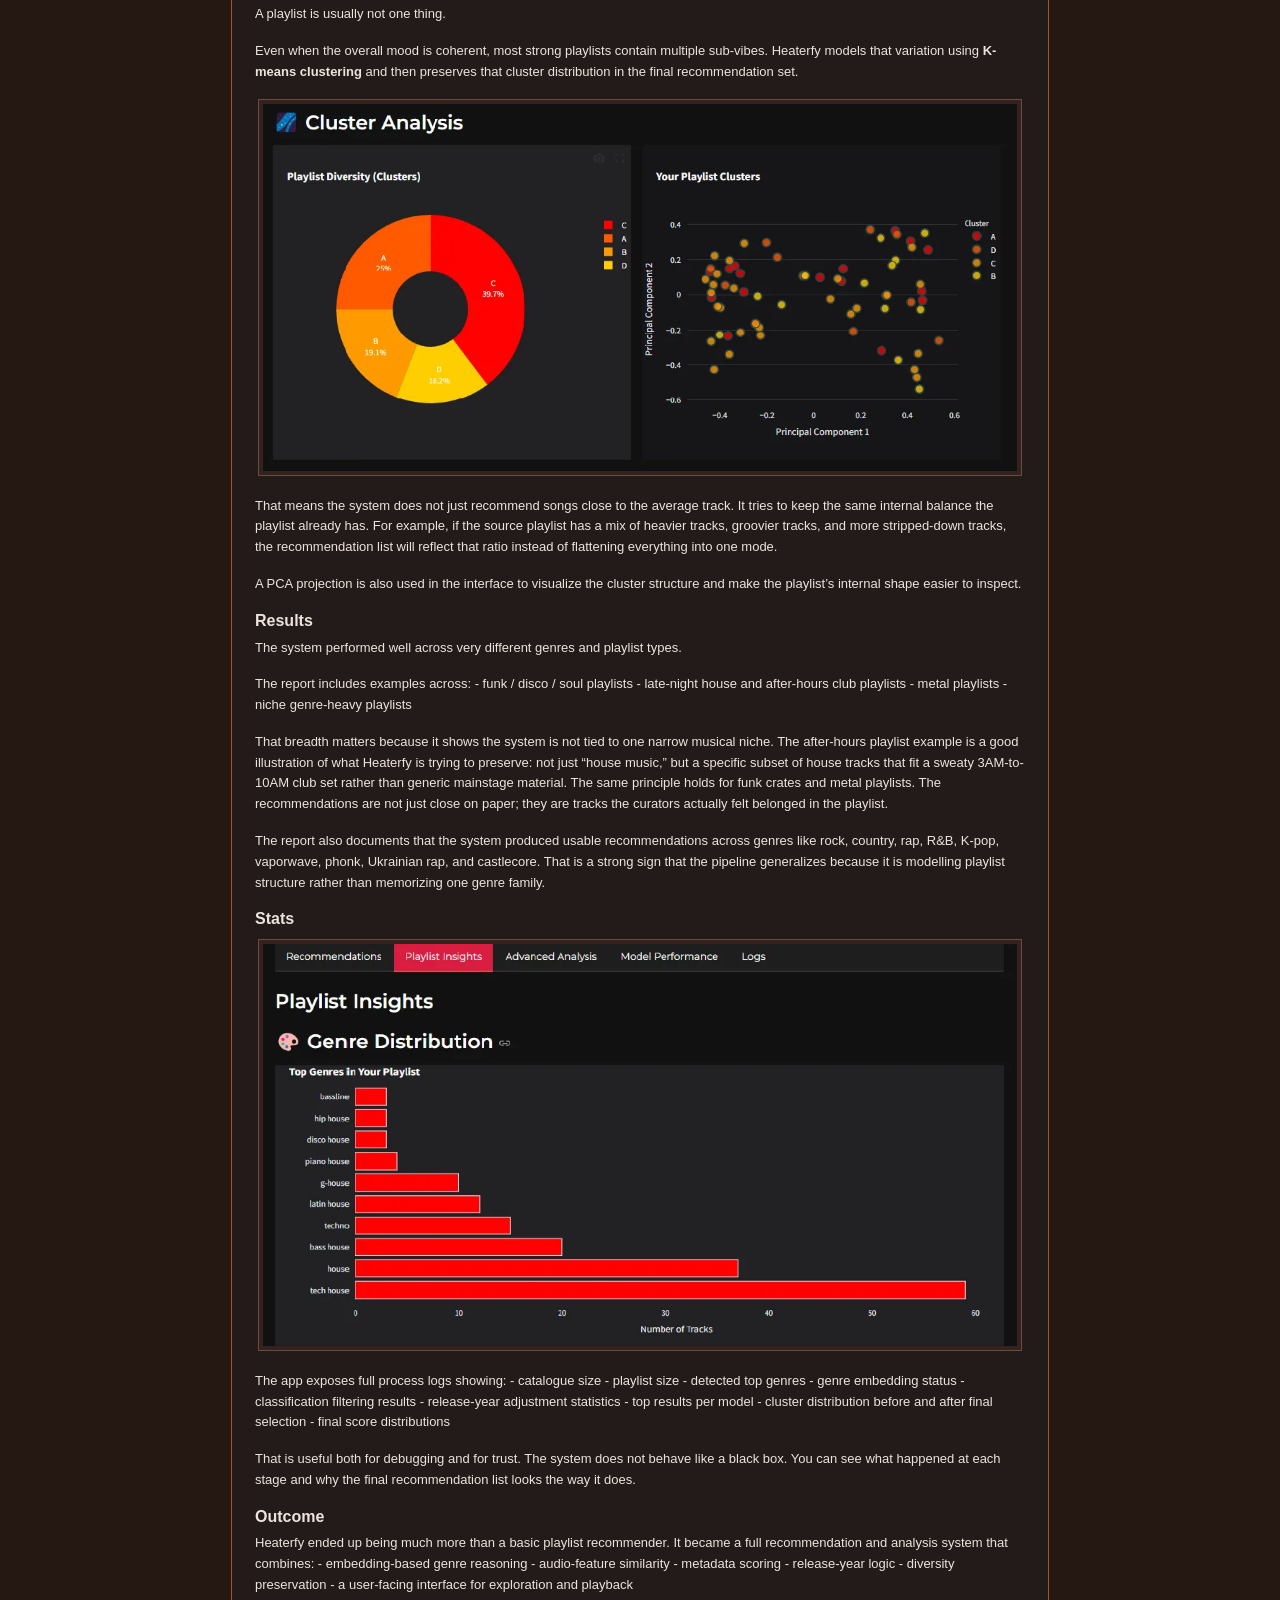
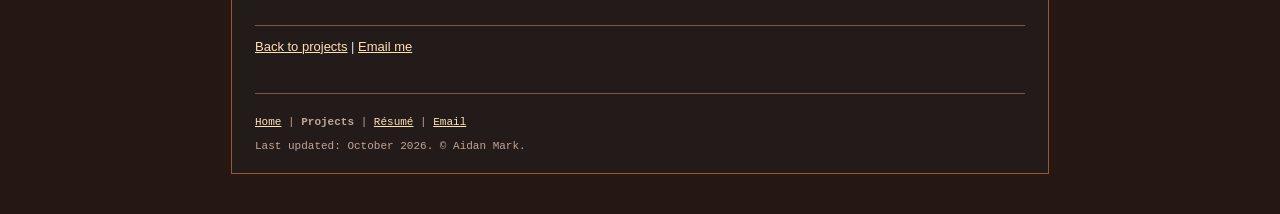
<file: heaterfy.html>
<!DOCTYPE HTML PUBLIC "-//W3C//DTD HTML 4.01//EN" "http://www.w3.org/TR/html4/strict.dtd">
<html lang="en">
<head>
<meta http-equiv="Content-Type" content="text/html; charset=utf-8">
<meta name="viewport" content="width=device-width, initial-scale=1">
<meta name="description" content="Aidan Mark - software, music, robotics, projects and things made in Edmonton.">
<title>Heaterfy - Aidan Mark</title>
<link rel="stylesheet" href="style.css" type="text/css">
</head>
<body class="heaterfy">
<div class="page">
<div class="site-head">
<p class="logo"><a href="index.html">Aidan Mark</a></p>
<p class="nav"><a href="index.html">Home</a> | <b>Projects</b> | <a href="resume.html">Résumé</a> | <a href="mailto:abmark88@gmail.com">Email</a></p>
</div>
<div class="body-text">
<h1>Heaterfy</h1>
<p class="tech">Python · scikit-learn · XGBoost · PyTorch · Node2Vec · Spotify Audio Features · Streamlit</p>
<div class="short-intro"><p>A playlist-based music recommendation engine that focuses on <em>vibe</em>, not just genre labels.</p>
<p>Heaterfy analyzes a Spotify playlist and generates recommendations using multiple models working together — combining audio features, genre embeddings, clustering, and temporal context. The result is recommendations that actually feel like they belong in the playlist, whether it’s sweaty club tracks, funk classics, or crushing metal.</p></div>
<hr>
<div class="writeup">
<p>Heaterfy is a playlist recommendation engine built around a simple idea: recommending songs is not just about matching genre labels or throwing a neural network at audio features. It is about preserving the <em>feel</em> of a playlist. The system takes a Spotify playlist as input, analyzes its audio profile, genre structure, release-year distribution, and internal variation, then returns recommendations that sound like they belong there.</p>
<p><img alt="1" src="assets/heaterfy-markdown-1776127864220-1.png"/></p>
<h3>Overview</h3>
<p>The project is built as a full user-facing application rather than a backend script. Users upload a playlist CSV exported from Spotify through Exportify, preview the tracks inside the app, generate recommendations, and inspect the analysis behind the results. The Streamlit interface includes:
- playlist preview
- top recommendations with Spotify embeds
- genre and audio-feature analysis
- release-year distribution
- clustering visualizations
- model-by-model output comparisons
- full process logs</p>
<p>That interface is a major part of the project. The system does not just output a ranked list; it exposes how the playlist is being interpreted and how each model contributes to the final result.</p>
<h3>Input and preprocessing</h3>
<p>The pipeline begins by ingesting a playlist CSV and matching it against a larger music catalogue. Before any recommendation model runs, the data is cleaned and normalized so that the feature space is usable.</p>
<p><img alt="2" src="assets/heaterfy-markdown-1776127873365-2.png"/></p>
<p>That preprocessing includes:
- filling missing genre metadata
- standardizing and normalizing the playlist and catalogue data
- extracting release years from release dates
- removing low-value columns
- dropping duplicate or unhelpful rows
- removing tracks that already exist in the input playlist</p>
<p><img alt="33" src="assets/heaterfy-markdown-1776127889341-33.png"/></p>
<p>One of the practical problems in the source data was that many tracks were missing genre tags entirely. To address that, the project includes a genre-filling step using external metadata so that tracks are not discarded or underrepresented just because Spotify’s metadata is incomplete.</p>
<h3>Genre embeddings</h3>
<p>The most important part of Heaterfy is the genre embedding system.</p>
<p>A flat genre label like “house,” “rock,” or “metal” is too crude for recommendation. It ignores how closely related genres actually are, and it collapses a lot of useful information in the process. Heaterfy handles this by representing genres in a continuous space instead of a simple categorical bucket.</p>
<p>The system scrapes the <strong>EveryNoise</strong> genre map, which places thousands of genres according to musical similarity, then builds a graph from that structure and trains a <strong>Node2Vec</strong> model on it. Each genre is embedded into a <strong>16-dimensional vector</strong>, and each track gets a genre representation by averaging the embeddings of its tags.</p>
<p><img alt="1rvMhAw0peIxSzMr_S8hCCA-768x443" src="assets/heaterfy-768x443.jpg"/></p>
<p>This lets the system reason about genre similarity the way embedding models reason about similarity in language: tracks with different text labels can still be close if they sit in the same region of musical space. That is especially important for subgenre-heavy playlists, where reducing everything to one broad category destroys the actual vibe.</p>
<h3>Recommendation pipeline</h3>
<p>Heaterfy is not one model. It is a staged recommendation pipeline where each layer handles a different part of the problem.</p>
<p>The full flow looks like this:</p>
<ol>
<li>
<p><strong>Fill missing genres</strong><br/>
   Missing genre values are recovered from the catalogue or external metadata where possible.</p>
</li>
<li>
<p><strong>Compute genre embeddings</strong><br/>
   Genre tags are converted into 16-dimensional vectors for similarity-aware comparisons.</p>
</li>
<li>
<p><strong>Clean and normalize the data</strong><br/>
   Both the input playlist and the main catalogue are standardized into the feature space expected by the models.</p>
</li>
<li>
<p><strong>Initial filtering with XGBoost</strong><br/>
   A boosted tree classifier removes tracks that clearly do not fit the playlist, shrinking the search space before more detailed scoring begins.</p>
</li>
<li>
<p><strong>Release-year adjustment</strong><br/>
   The system detects whether the playlist is modern, decade-specific, or mixed-era, then applies bonuses or penalties to candidates based on how far their release years deviate from the playlist profile.</p>
</li>
<li>
<p><strong>Ridge regression scoring</strong><br/>
   A regression model scores tracks based on their audio similarity to the playlist.</p>
</li>
<li>
<p><strong>Cosine similarity scoring</strong><br/>
   The system compares candidate tracks against the playlist’s average audio profile using features such as danceability, energy, tempo, valence, loudness, instrumentalness, and speechiness.</p>
</li>
<li>
<p><strong>GLM metadata scoring</strong><br/>
   A generalized linear model adds softer signals using metadata such as artist, album, label, popularity, and release date.</p>
</li>
<li>
<p><strong>K-means clustering</strong><br/>
   The playlist is clustered so the final recommendations preserve its internal diversity instead of collapsing toward one average sound.</p>
</li>
<li>
<p><strong>Neural network layer</strong><br/>
    A neural model combines multiple scores and feature groups as an experimental layer.</p>
</li>
<li>
<p><strong>Final weighted selection</strong><br/>
    The strongest scorers are combined into a final weighted ranking, then cluster-based diversity selection is applied to produce the recommendation set.</p>
</li>
</ol>
<p>That architecture is what gives Heaterfy its character. It behaves more like a curation engine than a single-model recommender.</p>
<p><img alt="4" src="assets/heaterfy-markdown-1776128270447-4.png"/></p>
<h3>Audio scoring</h3>
<p>The two strongest models in practice were the <strong>cosine similarity</strong> scorer and the <strong>ridge regression</strong> scorer.</p>
<p>Cosine similarity measures how closely a track matches the playlist’s average audio feature profile. Ridge regression does something similar through a learned scoring function, and the two frequently produced similar high-quality results. In the final weighting, cosine received the strongest emphasis, with ridge acting as the second major signal.</p>
<p>This turned out to be one of the useful conclusions of the project: simpler models with strong feature design were more reliable than the more experimental neural network layer. That is a better engineering result than pretending the most complex model automatically won.</p>
<h3>Temporal logic</h3>
<p>One of the most effective parts of the system is not machine learning at all.</p>
<p>Heaterfy includes a release-year adjustment stage that detects whether the playlist is:
- modern / recent
- concentrated in a specific decade
- mixed across eras</p>
<p>It then boosts or penalizes candidates accordingly. This was added because purely audio-based models would sometimes surface older songs that technically matched the sonic profile but did not actually fit the playlist’s temporal context. For a recent after-hours house playlist, that meant random old outliers appearing in results. For an older funk playlist, it could mean over-recommending newer tracks with similar production traits but the wrong cultural and temporal feel.</p>
<p>The year adjustment fixes that in a direct, controllable way.</p>
<h3>Diversity and clustering</h3>
<p>A playlist is usually not one thing.</p>
<p>Even when the overall mood is coherent, most strong playlists contain multiple sub-vibes. Heaterfy models that variation using <strong>K-means clustering</strong> and then preserves that cluster distribution in the final recommendation set.</p>
<p><img alt="8" src="assets/heaterfy-markdown-1776128310458-8.png"/></p>
<p>That means the system does not just recommend songs close to the average track. It tries to keep the same internal balance the playlist already has. For example, if the source playlist has a mix of heavier tracks, groovier tracks, and more stripped-down tracks, the recommendation list will reflect that ratio instead of flattening everything into one mode.</p>
<p>A PCA projection is also used in the interface to visualize the cluster structure and make the playlist’s internal shape easier to inspect.</p>
<h3>Results</h3>
<p>The system performed well across very different genres and playlist types.</p>
<p>The report includes examples across:
- funk / disco / soul playlists
- late-night house and after-hours club playlists
- metal playlists
- niche genre-heavy playlists</p>
<p>That breadth matters because it shows the system is not tied to one narrow musical niche. The after-hours playlist example is a good illustration of what Heaterfy is trying to preserve: not just “house music,” but a specific subset of house tracks that fit a sweaty 3AM-to-10AM club set rather than generic mainstage material. The same principle holds for funk crates and metal playlists. The recommendations are not just close on paper; they are tracks the curators actually felt belonged in the playlist.</p>
<p>The report also documents that the system produced usable recommendations across genres like rock, country, rap, R&amp;B, K-pop, vaporwave, phonk, Ukrainian rap, and castlecore. That is a strong sign that the pipeline generalizes because it is modelling playlist structure rather than memorizing one genre family.</p>
<h3>Stats</h3>
<p><img alt="5" src="assets/heaterfy-markdown-1776128412391-5.png"/></p>
<p>The app exposes full process logs showing:
- catalogue size
- playlist size
- detected top genres
- genre embedding status
- classification filtering results
- release-year adjustment statistics
- top results per model
- cluster distribution before and after final selection
- final score distributions</p>
<p>That is useful both for debugging and for trust. The system does not behave like a black box. You can see what happened at each stage and why the final recommendation list looks the way it does.</p>
<h3>Outcome</h3>
<p>Heaterfy ended up being much more than a basic playlist recommender. It became a full recommendation and analysis system that combines:
- embedding-based genre reasoning
- audio-feature similarity
- metadata scoring
- release-year logic
- diversity preservation
- a user-facing interface for exploration and playback</p></div>
<p class="back"><a href="projects.html">Back to projects</a> | <a href="mailto:abmark88@gmail.com">Email me</a></p>
</div>
<div class="footer">
<hr>
<p><a href="index.html">Home</a> | <b>Projects</b> | <a href="resume.html">Résumé</a> | <a href="mailto:abmark88@gmail.com">Email</a></p>
<p>Last updated: October 2026. &copy; Aidan Mark.</p>
</div>
</div>
</body>
</html>
</file>
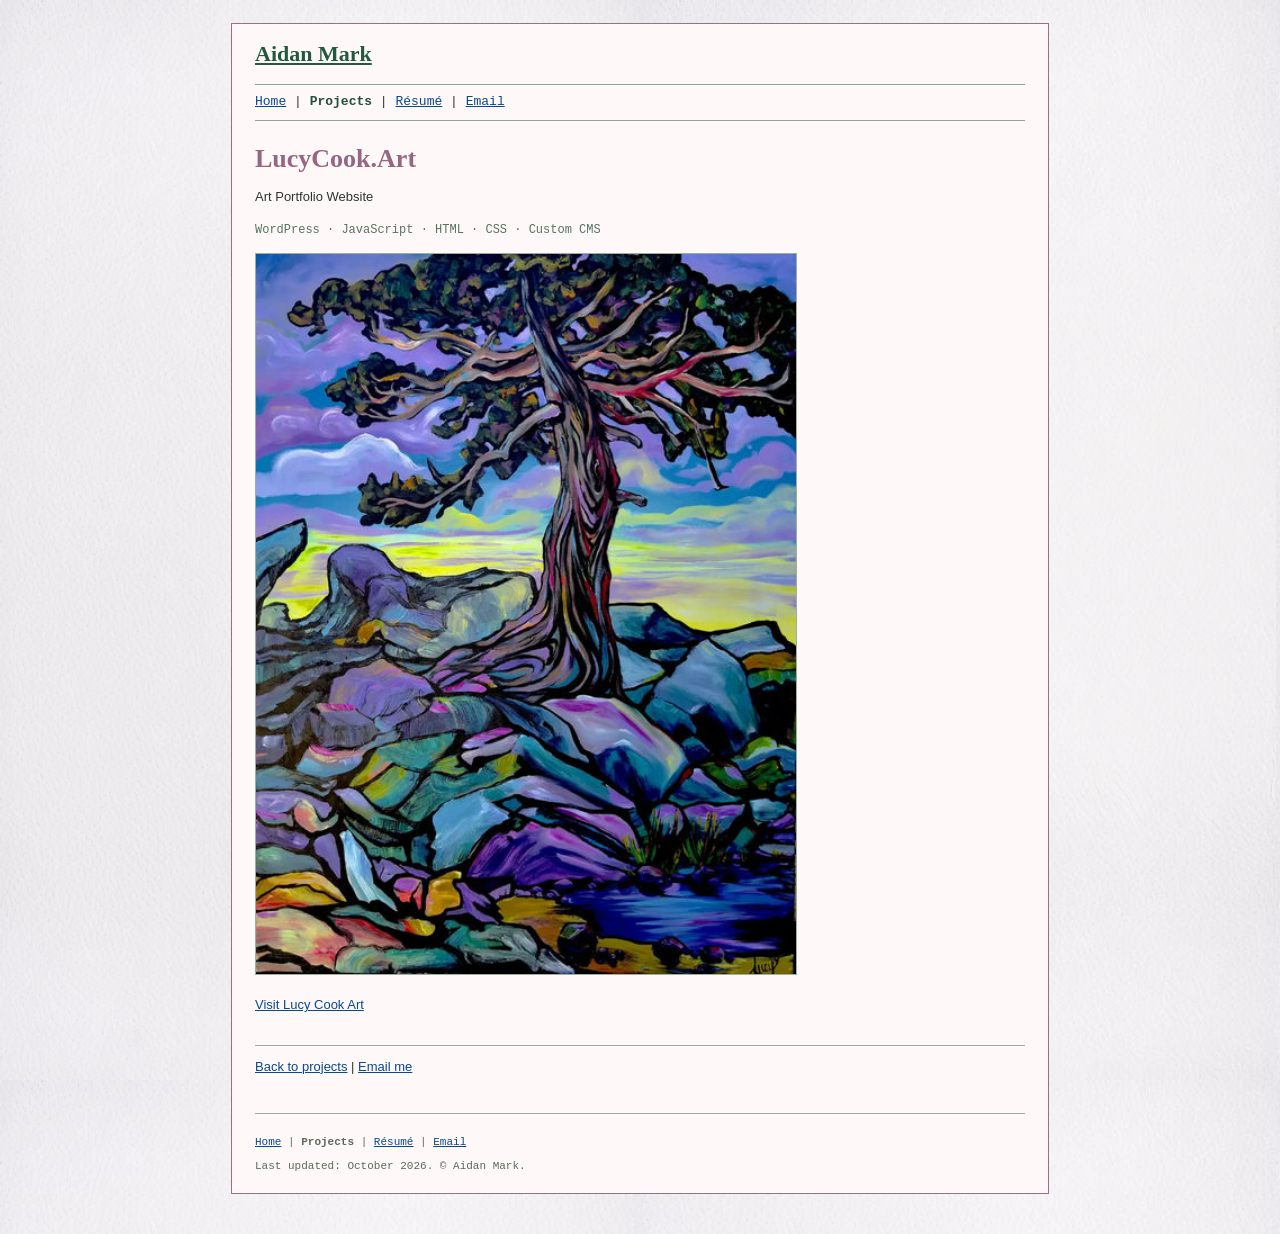
<file: lucycook.html>
<!DOCTYPE HTML PUBLIC "-//W3C//DTD HTML 4.01//EN" "http://www.w3.org/TR/html4/strict.dtd">
<html lang="en">
<head>
<meta http-equiv="Content-Type" content="text/html; charset=utf-8">
<meta name="viewport" content="width=device-width, initial-scale=1">
<meta name="description" content="Aidan Mark - software, music, robotics, projects and things made in Edmonton.">
<title>LucyCook.Art - Aidan Mark</title>
<link rel="stylesheet" href="style.css" type="text/css">
</head>
<body class="clients">
<div class="page">
<div class="site-head">
<p class="logo"><a href="index.html">Aidan Mark</a></p>
<p class="nav"><a href="index.html">Home</a> | <b>Projects</b> | <a href="resume.html">Résumé</a> | <a href="mailto:abmark88@gmail.com">Email</a></p>
</div>
<div class="body-text">
<h1>LucyCook.Art</h1>
<p>Art Portfolio Website</p>
<p class="tech">WordPress · JavaScript · HTML · CSS · Custom CMS</p>
<p><img src="assets/clients-art.jpg" alt="Image associated with Lucy Cook Art" width="540"></p>
<p><a href="https://lucycook.art/">Visit Lucy Cook Art</a></p>
<p class="back"><a href="projects.html">Back to projects</a> | <a href="mailto:abmark88@gmail.com">Email me</a></p>
</div>
<div class="footer">
<hr>
<p><a href="index.html">Home</a> | <b>Projects</b> | <a href="resume.html">Résumé</a> | <a href="mailto:abmark88@gmail.com">Email</a></p>
<p>Last updated: October 2026. &copy; Aidan Mark.</p>
</div>
</div>
</body>
</html>
</file>
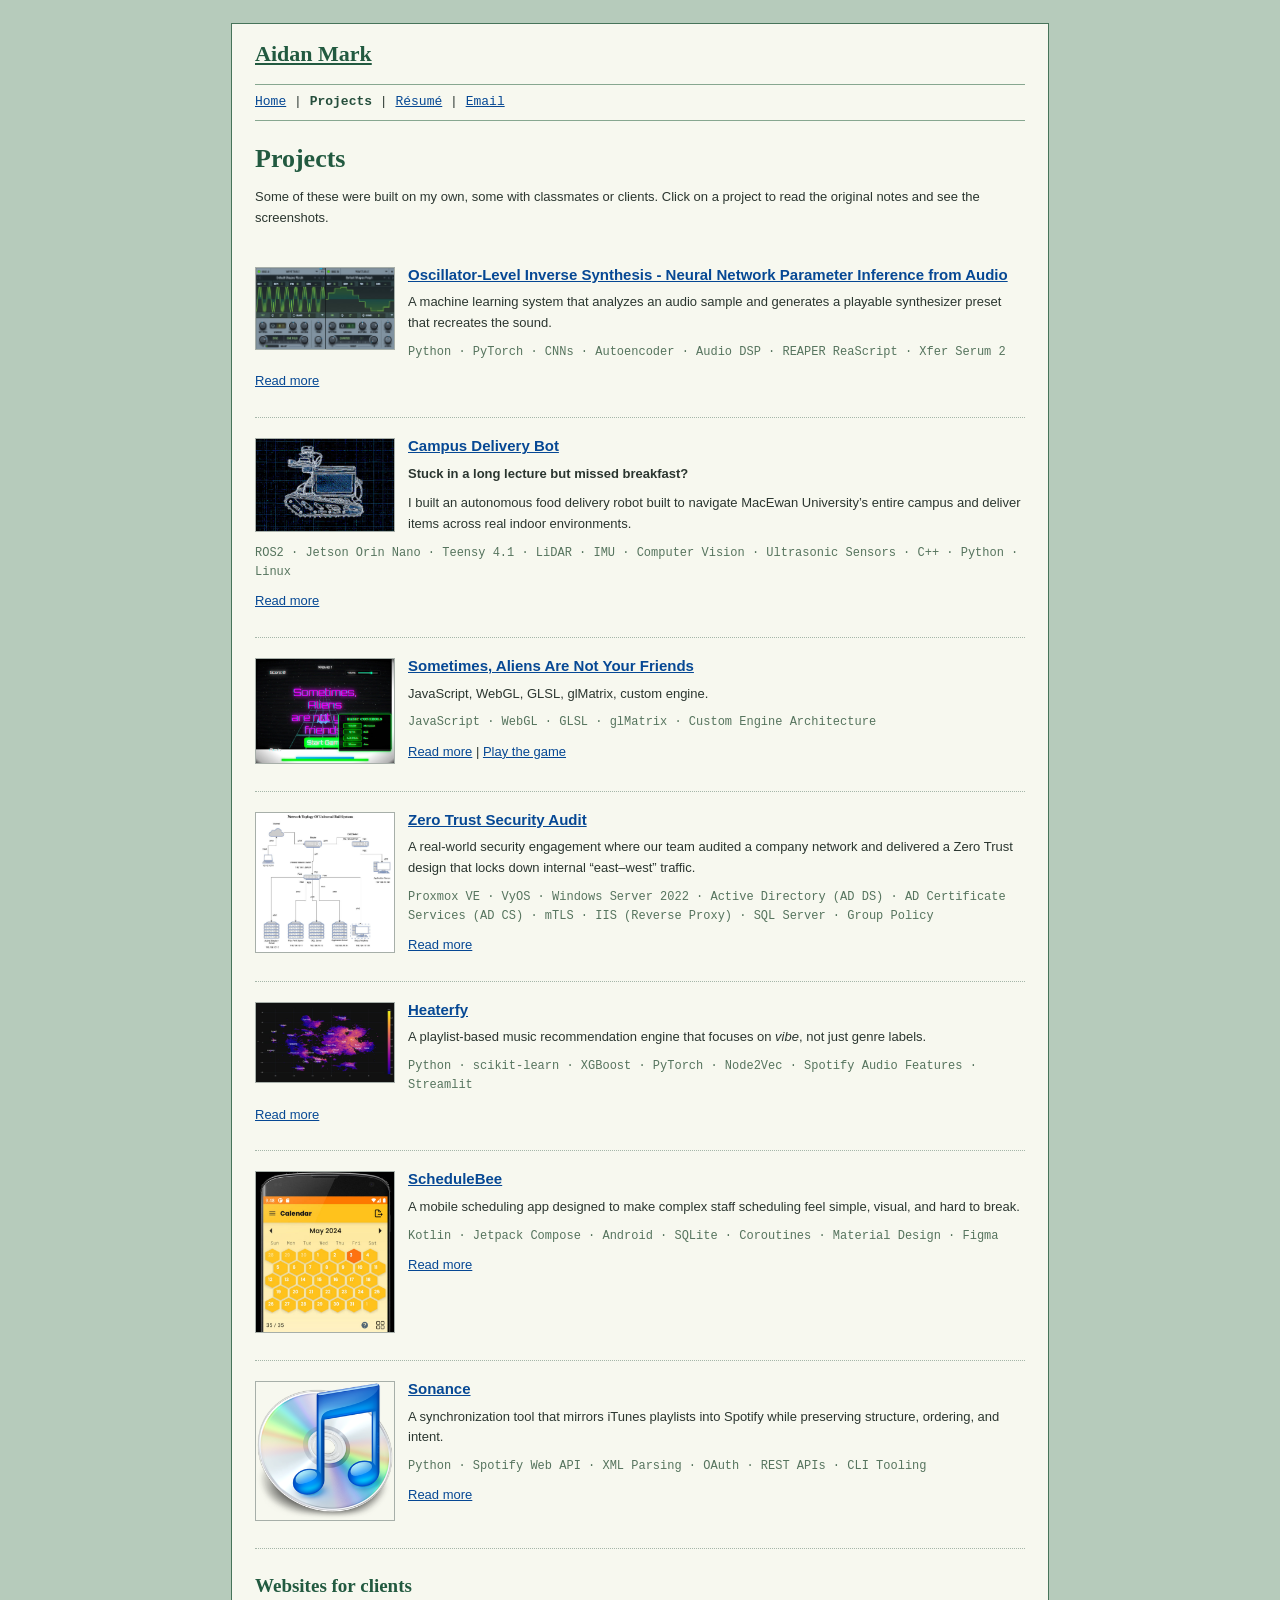
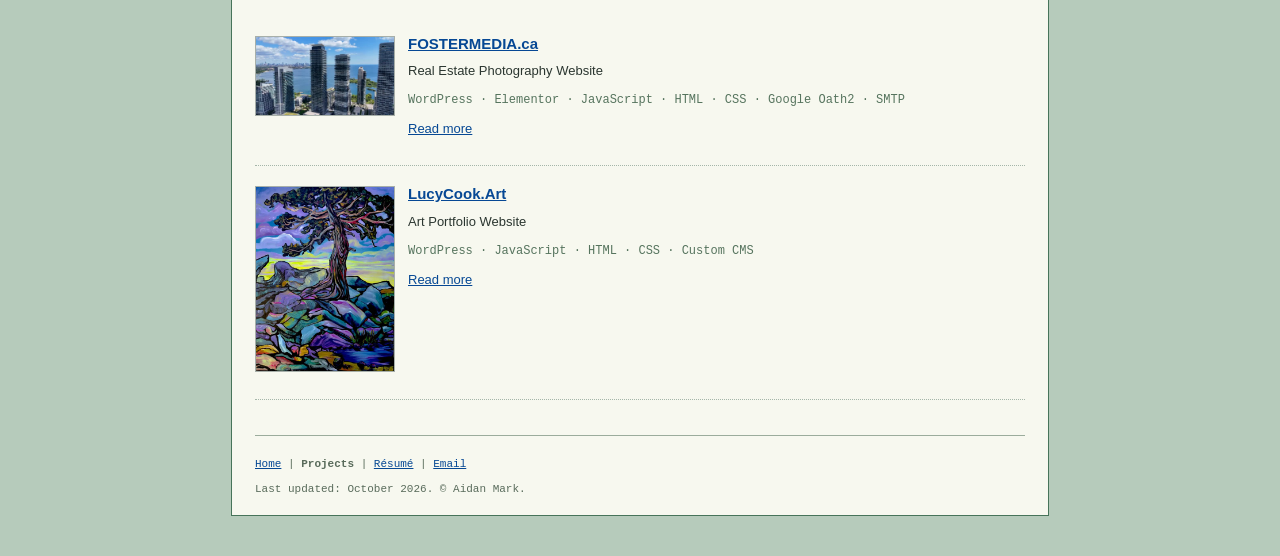
<file: projects.html>
<!DOCTYPE HTML PUBLIC "-//W3C//DTD HTML 4.01//EN" "http://www.w3.org/TR/html4/strict.dtd">
<html lang="en">
<head>
<meta http-equiv="Content-Type" content="text/html; charset=utf-8">
<meta name="viewport" content="width=device-width, initial-scale=1">
<meta name="description" content="Aidan Mark - software, music, robotics, projects and things made in Edmonton.">
<title>Projects - Aidan Mark</title>
<link rel="stylesheet" href="style.css" type="text/css">
</head>
<body class="projects">
<div class="page">
<div class="site-head">
<p class="logo"><a href="index.html">Aidan Mark</a></p>
<p class="nav"><a href="index.html">Home</a> | <b>Projects</b> | <a href="resume.html">Résumé</a> | <a href="mailto:abmark88@gmail.com">Email</a></p>
</div>
<div class="body-text">
<h1>Projects</h1>
<p>Some of these were built on my own, some with classmates or clients. Click on a project to read the original notes and see the screenshots.</p>
<div class="project-index">
<div class="project-item" id="chroma">
<a class="project-img" href="chroma.html"><img src="assets/chroma-osc.jpg" alt="Oscillator-Level Inverse Synthesis" width="140"></a>
<h3><a href="chroma.html">Oscillator-Level Inverse Synthesis - Neural Network Parameter Inference from Audio</a></h3>
<p>A machine learning system that analyzes an audio sample and generates a playable synthesizer preset that recreates the sound.</p>
<p class="small-tech">Python · PyTorch · CNNs · Autoencoder · Audio DSP · REAPER ReaScript · Xfer Serum 2</p>
<p><a href="chroma.html">Read more</a></p>
<div class="clear"></div></div>
<div class="project-item" id="robot">
<a class="project-img" href="robot.html"><img src="assets/robot-sketch.jpg" alt="Campus Delivery Bot" width="140"></a>
<h3><a href="robot.html">Campus Delivery Bot</a></h3>
<p><strong>Stuck in a long lecture but missed breakfast?</strong></p>
<p>I built an autonomous food delivery robot built to navigate MacEwan University’s entire campus and deliver items across real indoor environments.</p>
<p class="small-tech">ROS2 · Jetson Orin Nano · Teensy 4.1 · LiDAR · IMU · Computer Vision · Ultrasonic Sensors · C++ · Python · Linux</p>
<p><a href="robot.html">Read more</a></p>
<div class="clear"></div></div>
<div class="project-item" id="aliens">
<a class="project-img" href="aliens.html"><img src="assets/aliens-screen.jpg" alt="Sometimes, Aliens Are Not Your Friends" width="140"></a>
<h3><a href="aliens.html">Sometimes, Aliens Are Not Your Friends</a></h3>
<p>JavaScript, WebGL, GLSL, glMatrix, custom engine.</p>
<p class="small-tech">JavaScript · WebGL · GLSL · glMatrix · Custom Engine Architecture</p>
<p><a href="aliens.html">Read more</a> | <a href="https://sometimes-aliens.vercel.app/">Play the game</a></p>
<div class="clear"></div></div>
<div class="project-item" id="security">
<a class="project-img" href="security.html"><img src="assets/security-topology.jpg" alt="Zero Trust Security Audit" width="140"></a>
<h3><a href="security.html">Zero Trust Security Audit</a></h3>
<p>A real-world security engagement where our team audited a company network and delivered a Zero Trust design that locks down internal “east–west” traffic.</p>
<p class="small-tech">Proxmox VE · VyOS · Windows Server 2022 · Active Directory (AD DS) · AD Certificate Services (AD CS) · mTLS · IIS (Reverse Proxy) · SQL Server · Group Policy</p>
<p><a href="security.html">Read more</a></p>
<div class="clear"></div></div>
<div class="project-item" id="heaterfy">
<a class="project-img" href="heaterfy.html"><img src="assets/heaterfy-art.jpg" alt="Heaterfy" width="140"></a>
<h3><a href="heaterfy.html">Heaterfy</a></h3>
<p>A playlist-based music recommendation engine that focuses on <em>vibe</em>, not just genre labels.</p>
<p class="small-tech">Python · scikit-learn · XGBoost · PyTorch · Node2Vec · Spotify Audio Features · Streamlit</p>
<p><a href="heaterfy.html">Read more</a></p>
<div class="clear"></div></div>
<div class="project-item" id="schedulebee">
<a class="project-img" href="schedulebee.html"><img src="assets/schedulebee-shot.jpg" alt="ScheduleBee" width="140"></a>
<h3><a href="schedulebee.html">ScheduleBee</a></h3>
<p>A mobile scheduling app designed to make complex staff scheduling feel simple, visual, and hard to break.</p>
<p class="small-tech">Kotlin · Jetpack Compose · Android · SQLite · Coroutines · Material Design · Figma</p>
<p><a href="schedulebee.html">Read more</a></p>
<div class="clear"></div></div>
<div class="project-item" id="sonance">
<a class="project-img" href="sonance.html"><img src="assets/sonance-disc.png" alt="Sonance" width="140"></a>
<h3><a href="sonance.html">Sonance</a></h3>
<p>A synchronization tool that mirrors iTunes playlists into Spotify while preserving structure, ordering, and intent.</p>
<p class="small-tech">Python · Spotify Web API · XML Parsing · OAuth · REST APIs · CLI Tooling</p>
<p><a href="sonance.html">Read more</a></p>
<div class="clear"></div></div>
</div>
<h2 id="clients">Websites for clients</h2>
<div class="project-index">
<div class="project-item" id="fostermedia">
<a class="project-img" href="fostermedia.html"><img src="assets/fostermedia-original-frame.jpg" alt="FOSTERMEDIA.ca" width="140"></a>
<h3><a href="fostermedia.html">FOSTERMEDIA.ca</a></h3>
<p>Real Estate Photography Website</p>
<p class="small-tech">WordPress · Elementor · JavaScript · HTML · CSS · Google Oath2 · SMTP</p>
<p><a href="fostermedia.html">Read more</a></p>
<div class="clear"></div></div>
<div class="project-item" id="lucycook">
<a class="project-img" href="lucycook.html"><img src="assets/clients-art.jpg" alt="LucyCook.Art" width="140"></a>
<h3><a href="lucycook.html">LucyCook.Art</a></h3>
<p>Art Portfolio Website</p>
<p class="small-tech">WordPress · JavaScript · HTML · CSS · Custom CMS</p>
<p><a href="lucycook.html">Read more</a></p>
<div class="clear"></div></div>
</div>

</div>
<div class="footer">
<hr>
<p><a href="index.html">Home</a> | <b>Projects</b> | <a href="resume.html">Résumé</a> | <a href="mailto:abmark88@gmail.com">Email</a></p>
<p>Last updated: October 2026. &copy; Aidan Mark.</p>
</div>
</div>
</body>
</html>
</file>
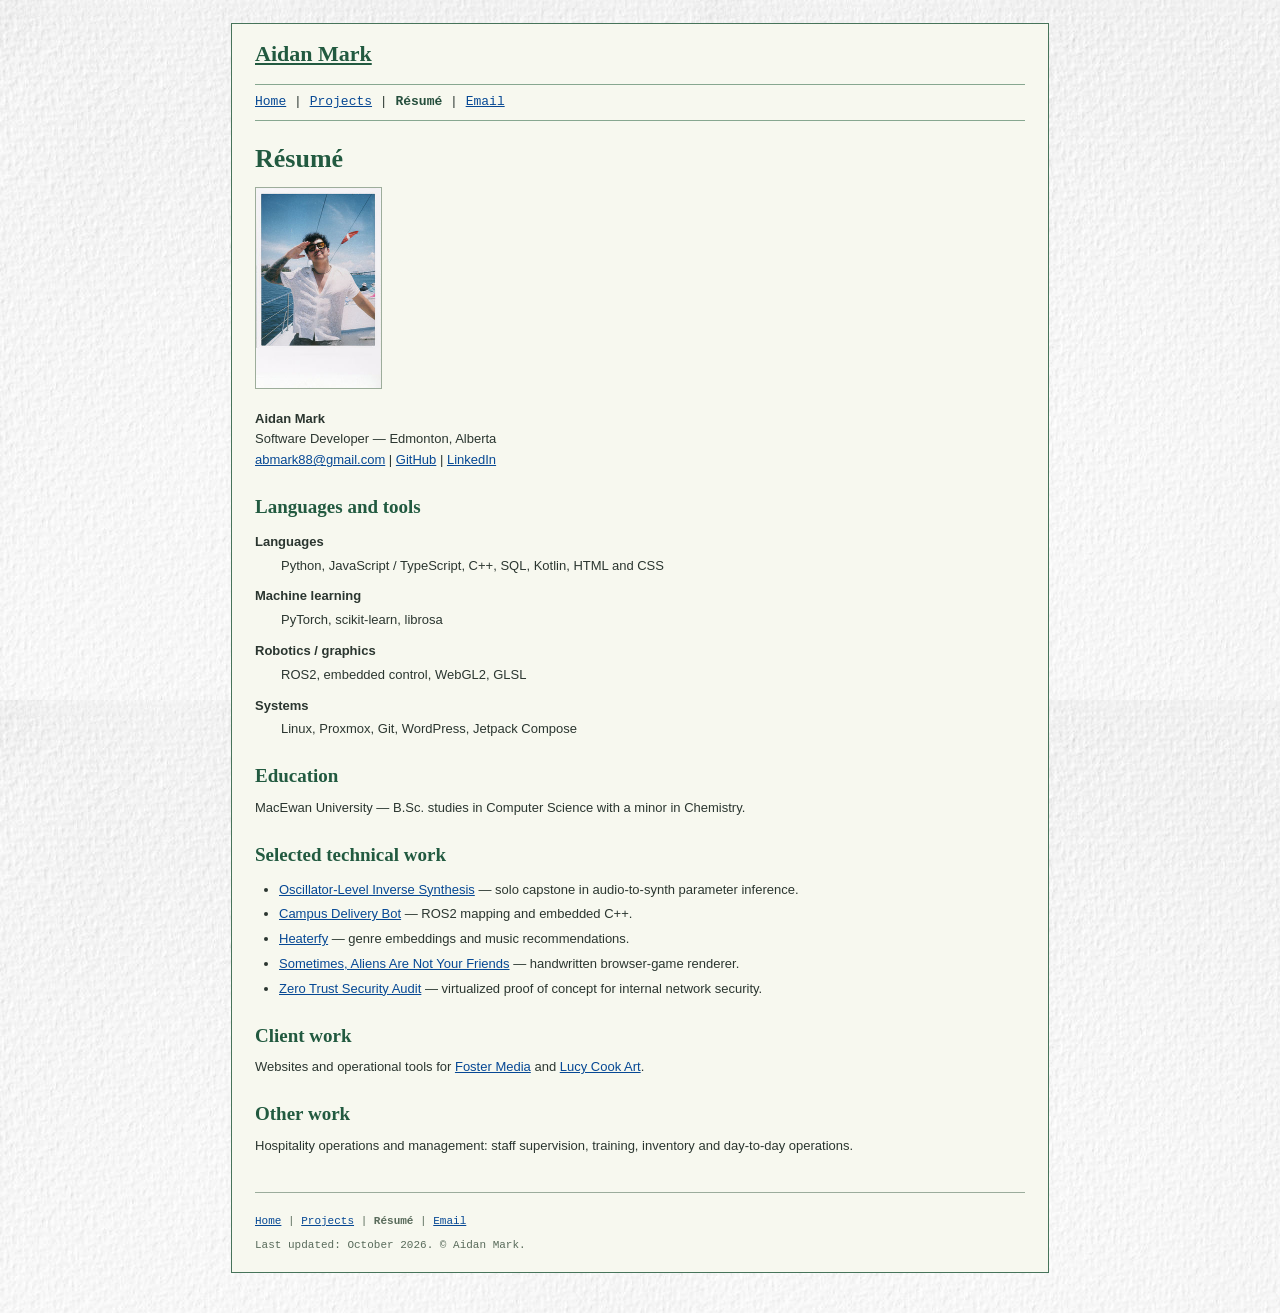
<file: resume.html>
<!DOCTYPE HTML PUBLIC "-//W3C//DTD HTML 4.01//EN" "http://www.w3.org/TR/html4/strict.dtd">
<html lang="en">
<head>
<meta http-equiv="Content-Type" content="text/html; charset=utf-8">
<meta name="viewport" content="width=device-width, initial-scale=1">
<meta name="description" content="Aidan Mark - software, music, robotics, projects and things made in Edmonton.">
<title>Résumé - Aidan Mark</title>
<link rel="stylesheet" href="style.css" type="text/css">
</head>
<body class="resume">
<div class="page">
<div class="site-head">
<p class="logo"><a href="index.html">Aidan Mark</a></p>
<p class="nav"><a href="index.html">Home</a> | <a href="projects.html">Projects</a> | <b>Résumé</b> | <a href="mailto:abmark88@gmail.com">Email</a></p>
</div>
<div class="body-text">
<h1>Résumé</h1>
<p><img src="assets/home-me.jpg" alt="Aidan Mark" width="125"></p>
<p><b>Aidan Mark</b><br>
Software Developer &mdash; Edmonton, Alberta<br>
<a href="mailto:abmark88@gmail.com">abmark88@gmail.com</a> |
<a href="https://github.com/akimbo-md">GitHub</a> |
<a href="https://www.linkedin.com/in/akimbo-html/">LinkedIn</a></p>
<h2>Languages and tools</h2>
<dl class="resume-list">
<dt>Languages</dt><dd>Python, JavaScript / TypeScript, C++, SQL, Kotlin, HTML and CSS</dd>
<dt>Machine learning</dt><dd>PyTorch, scikit-learn, librosa</dd>
<dt>Robotics / graphics</dt><dd>ROS2, embedded control, WebGL2, GLSL</dd>
<dt>Systems</dt><dd>Linux, Proxmox, Git, WordPress, Jetpack Compose</dd>
</dl>
<h2>Education</h2>
<p>MacEwan University &mdash; B.Sc. studies in Computer Science with a minor in Chemistry.</p>
<h2>Selected technical work</h2>
<ul>
<li><a href="chroma.html">Oscillator-Level Inverse Synthesis</a> &mdash; solo capstone in audio-to-synth parameter inference.</li>
<li><a href="robot.html">Campus Delivery Bot</a> &mdash; ROS2 mapping and embedded C++.</li>
<li><a href="heaterfy.html">Heaterfy</a> &mdash; genre embeddings and music recommendations.</li>
<li><a href="aliens.html">Sometimes, Aliens Are Not Your Friends</a> &mdash; handwritten browser-game renderer.</li>
<li><a href="security.html">Zero Trust Security Audit</a> &mdash; virtualized proof of concept for internal network security.</li>
</ul>
<h2>Client work</h2>
<p>Websites and operational tools for <a href="fostermedia.html">Foster Media</a> and <a href="lucycook.html">Lucy Cook Art</a>.</p>
<h2>Other work</h2>
<p>Hospitality operations and management: staff supervision, training, inventory and day-to-day operations.</p>

</div>
<div class="footer">
<hr>
<p><a href="index.html">Home</a> | <a href="projects.html">Projects</a> | <b>Résumé</b> | <a href="mailto:abmark88@gmail.com">Email</a></p>
<p>Last updated: October 2026. &copy; Aidan Mark.</p>
</div>
</div>
</body>
</html>
</file>
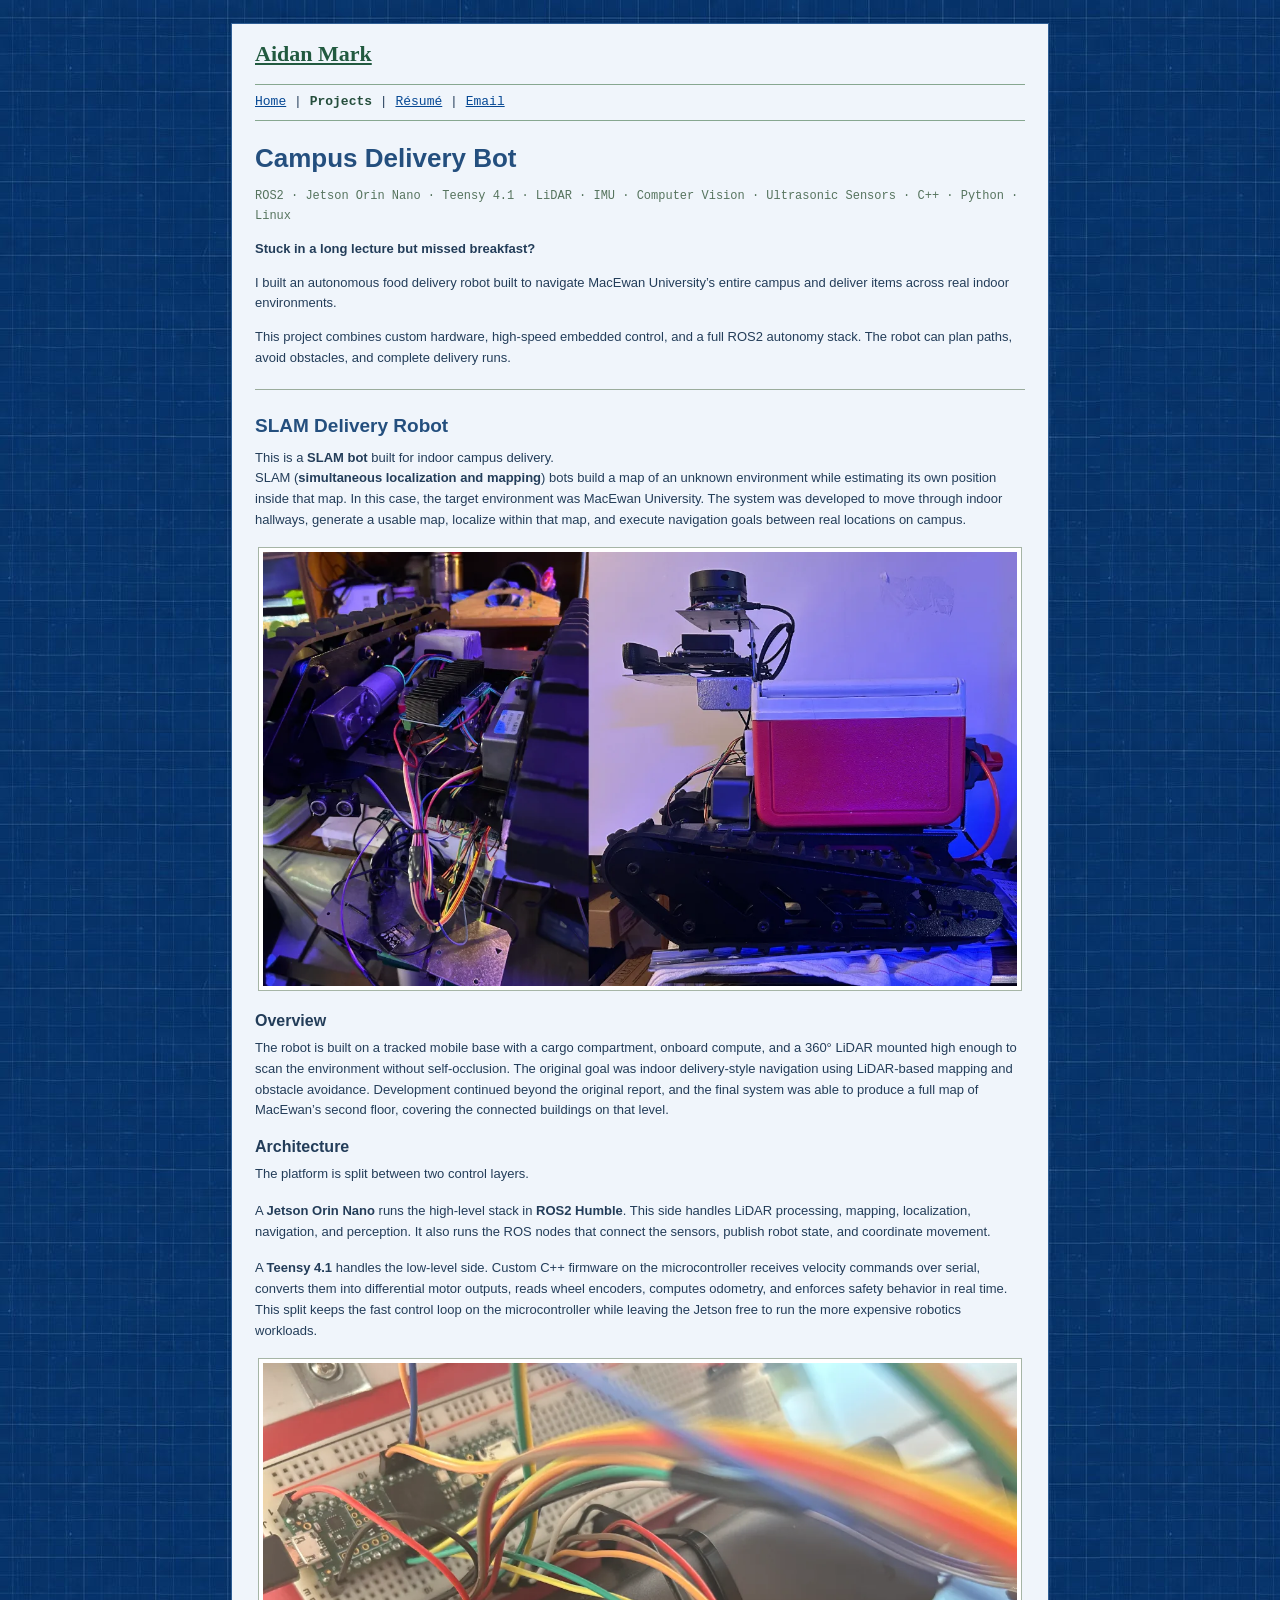
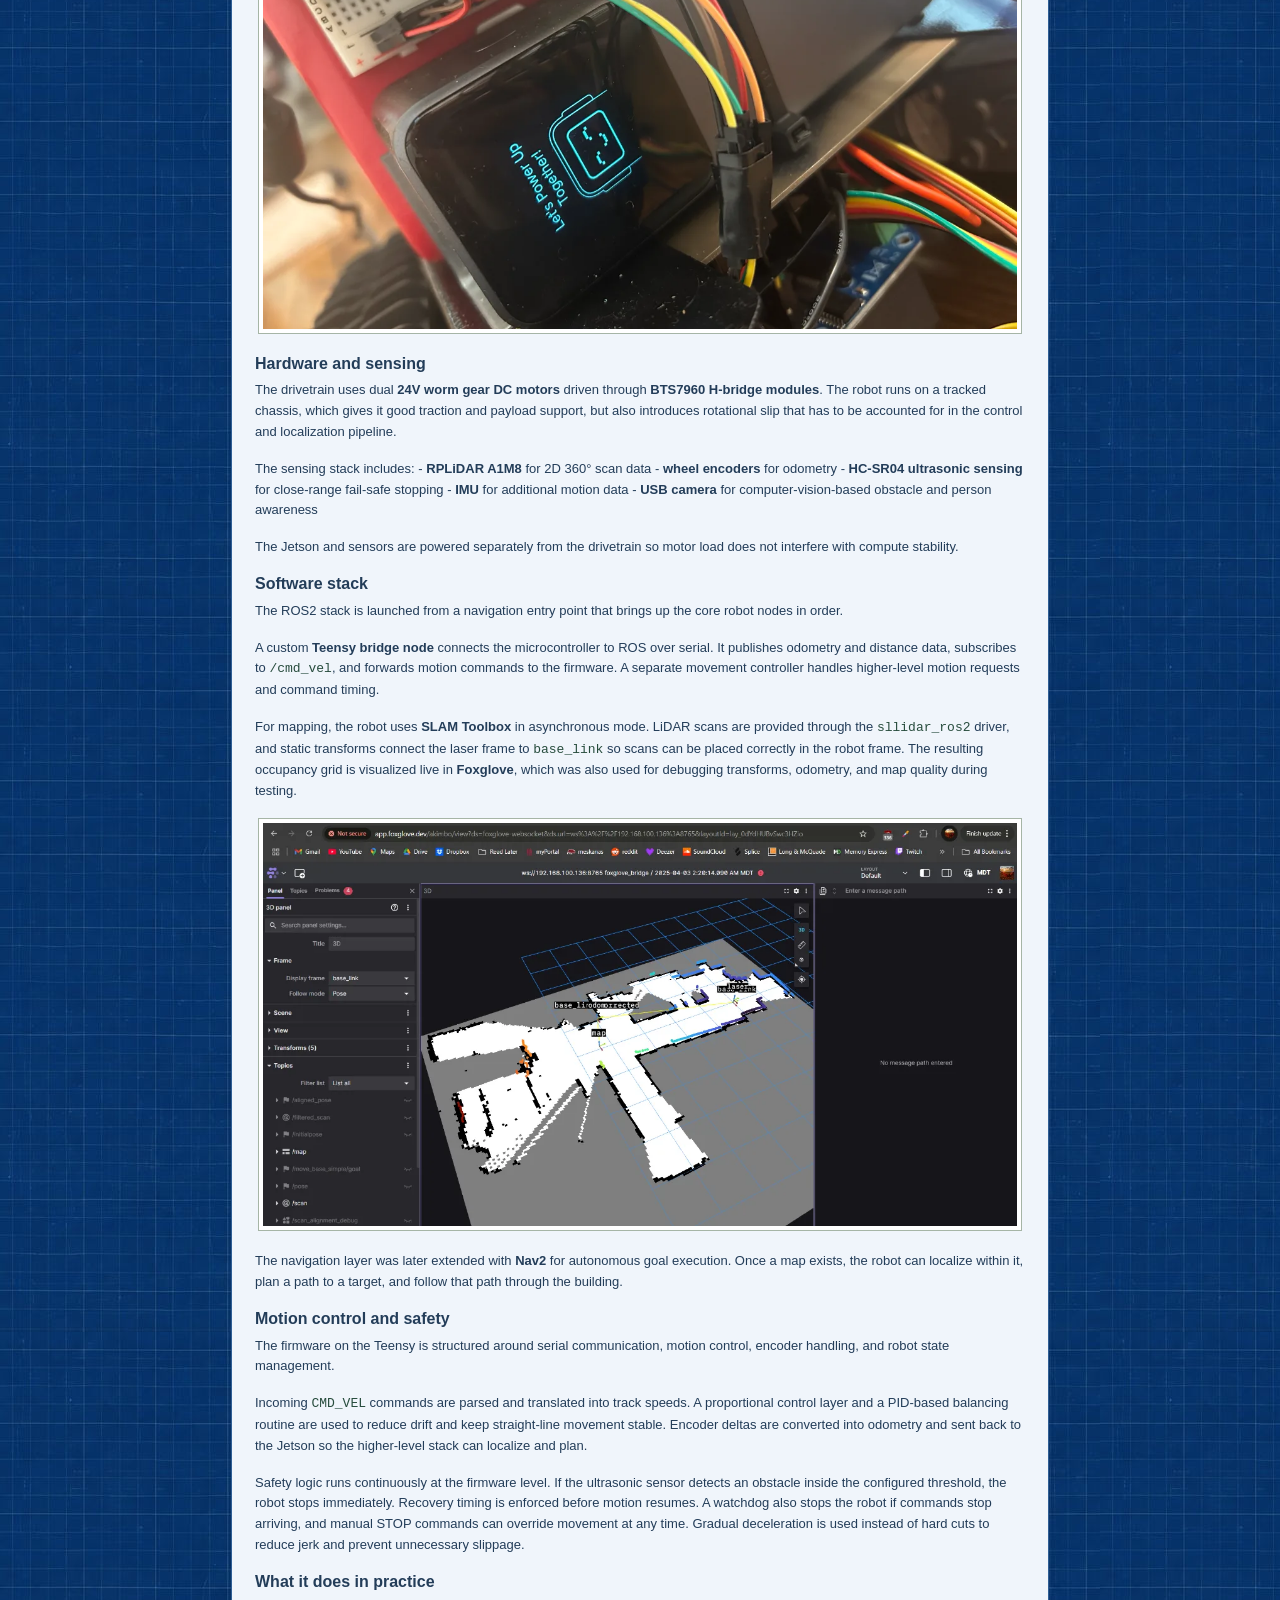
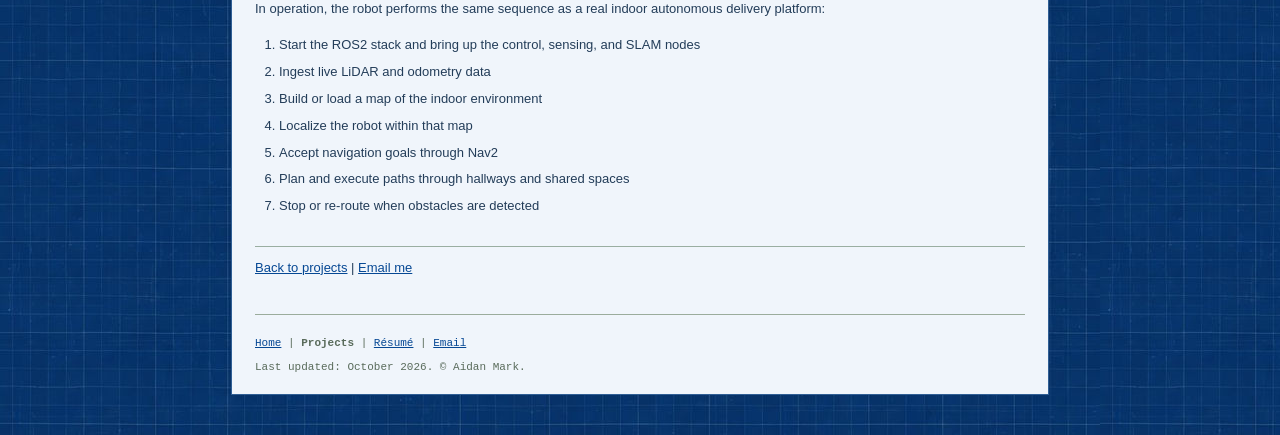
<file: robot.html>
<!DOCTYPE HTML PUBLIC "-//W3C//DTD HTML 4.01//EN" "http://www.w3.org/TR/html4/strict.dtd">
<html lang="en">
<head>
<meta http-equiv="Content-Type" content="text/html; charset=utf-8">
<meta name="viewport" content="width=device-width, initial-scale=1">
<meta name="description" content="Aidan Mark - software, music, robotics, projects and things made in Edmonton.">
<title>Campus Delivery Bot - Aidan Mark</title>
<link rel="stylesheet" href="style.css" type="text/css">
</head>
<body class="robot">
<div class="page">
<div class="site-head">
<p class="logo"><a href="index.html">Aidan Mark</a></p>
<p class="nav"><a href="index.html">Home</a> | <b>Projects</b> | <a href="resume.html">Résumé</a> | <a href="mailto:abmark88@gmail.com">Email</a></p>
</div>
<div class="body-text">
<h1>Campus Delivery Bot</h1>
<p class="tech">ROS2 · Jetson Orin Nano · Teensy 4.1 · LiDAR · IMU · Computer Vision · Ultrasonic Sensors · C++ · Python · Linux</p>
<div class="short-intro"><p><strong>Stuck in a long lecture but missed breakfast?</strong></p>
<p>I built an autonomous food delivery robot built to navigate MacEwan University’s entire campus and deliver items across real indoor environments.</p>
<p>This project combines custom hardware, high-speed embedded control, and a full ROS2 autonomy stack. The robot can plan paths, avoid obstacles, and complete delivery runs.</p></div>
<hr>
<div class="writeup"><h2>SLAM Delivery Robot</h2>
<p>This is a <strong>SLAM bot</strong> built for indoor campus delivery.<br/>
SLAM  (<strong>simultaneous localization and mapping</strong>) bots build a map of an unknown environment while estimating its own position inside that map. In this case, the target environment was MacEwan University. The system was developed to move through indoor hallways, generate a usable map, localize within that map, and execute navigation goals between real locations on campus.</p>
<p><img alt="robo" src="assets/robot-markdown-1776148883672-robo.png"/></p>
<h3>Overview</h3>
<p>The robot is built on a tracked mobile base with a cargo compartment, onboard compute, and a 360° LiDAR mounted high enough to scan the environment without self-occlusion. The original goal was indoor delivery-style navigation using LiDAR-based mapping and obstacle avoidance. Development continued beyond the original report, and the final system was able to produce a full map of MacEwan’s second floor, covering the connected buildings on that level.</p>
<h3>Architecture</h3>
<p>The platform is split between two control layers.</p>
<p>A <strong>Jetson Orin Nano</strong> runs the high-level stack in <strong>ROS2 Humble</strong>. This side handles LiDAR processing, mapping, localization, navigation, and perception. It also runs the ROS nodes that connect the sensors, publish robot state, and coordinate movement.</p>
<p>A <strong>Teensy 4.1</strong> handles the low-level side. Custom C++ firmware on the microcontroller receives velocity commands over serial, converts them into differential motor outputs, reads wheel encoders, computes odometry, and enforces safety behavior in real time. This split keeps the fast control loop on the microcontroller while leaving the Jetson free to run the more expensive robotics workloads.</p>
<p><img alt="IMG_9627" src="assets/robot-markdown-1776148803270-IMG_9627.jpg"/></p>
<h3>Hardware and sensing</h3>
<p>The drivetrain uses dual <strong>24V worm gear DC motors</strong> driven through <strong>BTS7960 H-bridge modules</strong>. The robot runs on a tracked chassis, which gives it good traction and payload support, but also introduces rotational slip that has to be accounted for in the control and localization pipeline.</p>
<p>The sensing stack includes:
- <strong>RPLiDAR A1M8</strong> for 2D 360° scan data
- <strong>wheel encoders</strong> for odometry
- <strong>HC-SR04 ultrasonic sensing</strong> for close-range fail-safe stopping
- <strong>IMU</strong> for additional motion data
- <strong>USB camera</strong> for computer-vision-based obstacle and person awareness</p>
<p>The Jetson and sensors are powered separately from the drivetrain so motor load does not interfere with compute stability.</p>
<h3>Software stack</h3>
<p>The ROS2 stack is launched from a navigation entry point that brings up the core robot nodes in order.</p>
<p>A custom <strong>Teensy bridge node</strong> connects the microcontroller to ROS over serial. It publishes odometry and distance data, subscribes to <code>/cmd_vel</code>, and forwards motion commands to the firmware. A separate movement controller handles higher-level motion requests and command timing.</p>
<p>For mapping, the robot uses <strong>SLAM Toolbox</strong> in asynchronous mode. LiDAR scans are provided through the <code>sllidar_ros2</code> driver, and static transforms connect the laser frame to <code>base_link</code> so scans can be placed correctly in the robot frame. The resulting occupancy grid is visualized live in <strong>Foxglove</strong>, which was also used for debugging transforms, odometry, and map quality during testing.</p>
<p><img alt="Screenshot 2025-04-03 022017" src="assets/robot-markdown-1776148772928-Screenshot_2025-04-03_022017.png"/></p>
<p>The navigation layer was later extended with <strong>Nav2</strong> for autonomous goal execution. Once a map exists, the robot can localize within it, plan a path to a target, and follow that path through the building.</p>
<h3>Motion control and safety</h3>
<p>The firmware on the Teensy is structured around serial communication, motion control, encoder handling, and robot state management.</p>
<p>Incoming <code>CMD_VEL</code> commands are parsed and translated into track speeds. A proportional control layer and a PID-based balancing routine are used to reduce drift and keep straight-line movement stable. Encoder deltas are converted into odometry and sent back to the Jetson so the higher-level stack can localize and plan.</p>
<p>Safety logic runs continuously at the firmware level. If the ultrasonic sensor detects an obstacle inside the configured threshold, the robot stops immediately. Recovery timing is enforced before motion resumes. A watchdog also stops the robot if commands stop arriving, and manual STOP commands can override movement at any time. Gradual deceleration is used instead of hard cuts to reduce jerk and prevent unnecessary slippage.</p>
<h3>What it does in practice</h3>
<p>In operation, the robot performs the same sequence as a real indoor autonomous delivery platform:</p>
<ol>
<li>Start the ROS2 stack and bring up the control, sensing, and SLAM nodes  </li>
<li>Ingest live LiDAR and odometry data  </li>
<li>Build or load a map of the indoor environment  </li>
<li>Localize the robot within that map  </li>
<li>Accept navigation goals through Nav2  </li>
<li>Plan and execute paths through hallways and shared spaces  </li>
<li>Stop or re-route when obstacles are detected</li>
</ol></div>
<p class="back"><a href="projects.html">Back to projects</a> | <a href="mailto:abmark88@gmail.com">Email me</a></p>
</div>
<div class="footer">
<hr>
<p><a href="index.html">Home</a> | <b>Projects</b> | <a href="resume.html">Résumé</a> | <a href="mailto:abmark88@gmail.com">Email</a></p>
<p>Last updated: October 2026. &copy; Aidan Mark.</p>
</div>
</div>
</body>
</html>
</file>
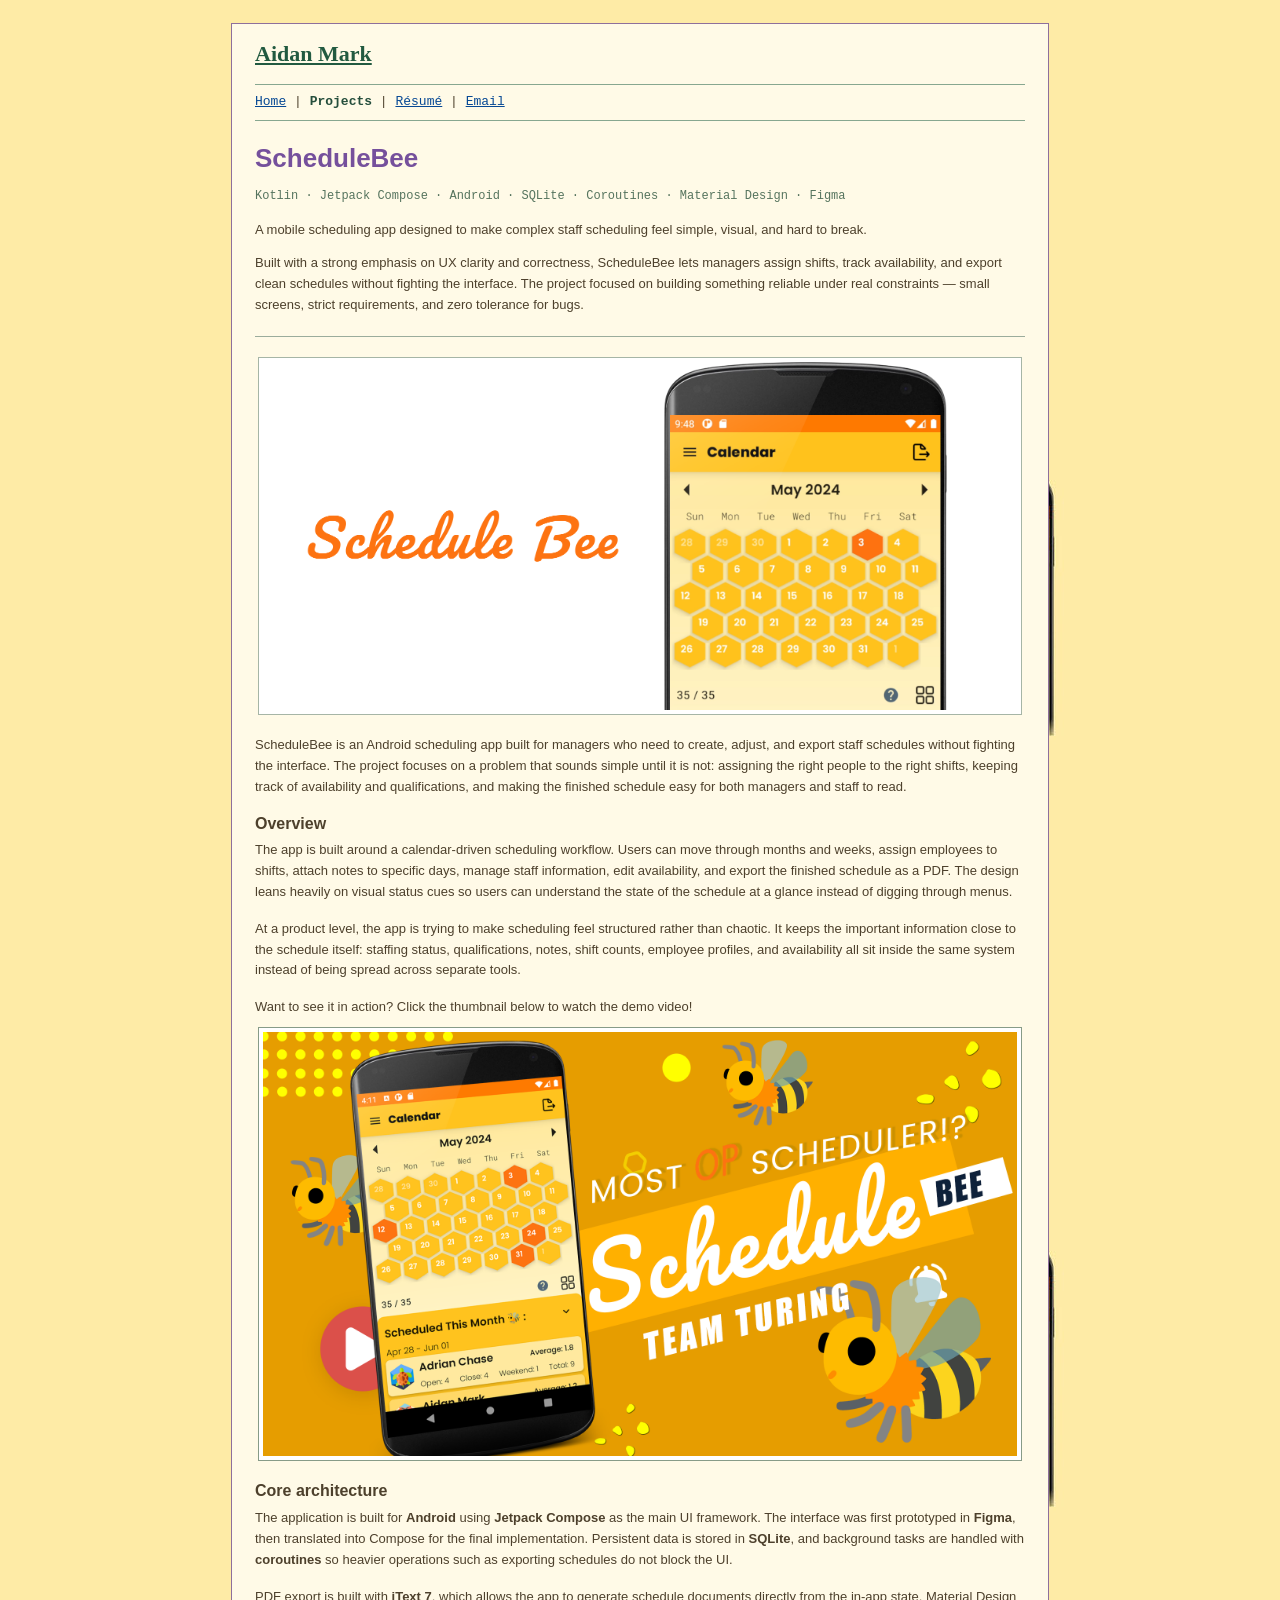
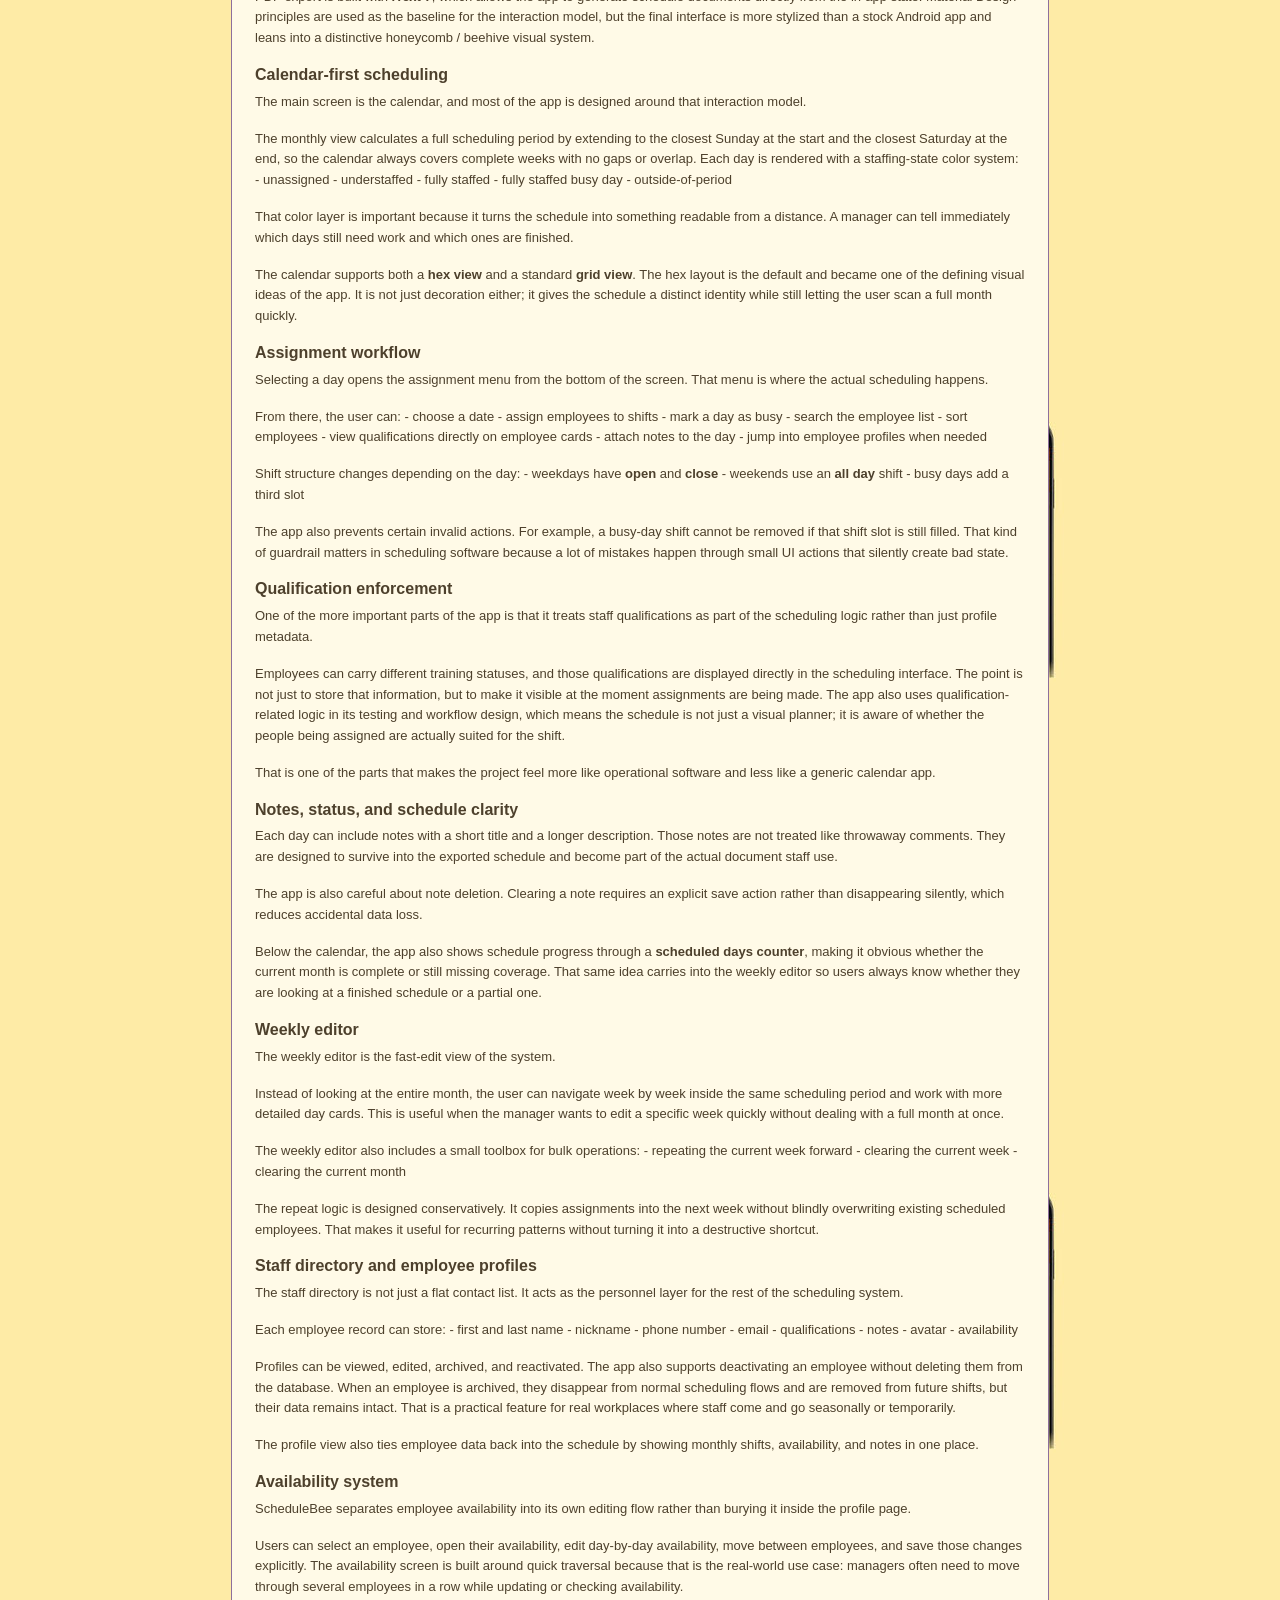
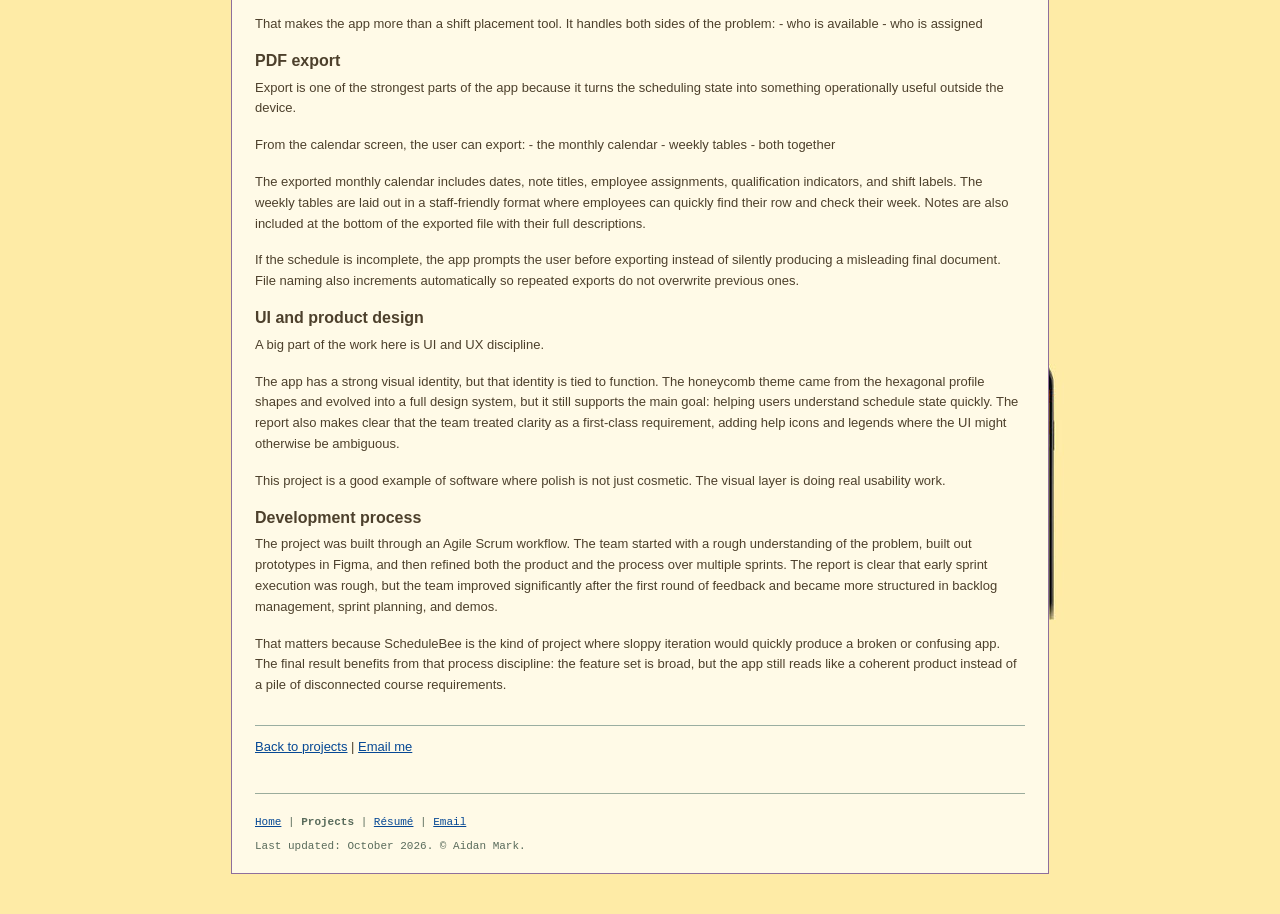
<file: schedulebee.html>
<!DOCTYPE HTML PUBLIC "-//W3C//DTD HTML 4.01//EN" "http://www.w3.org/TR/html4/strict.dtd">
<html lang="en">
<head>
<meta http-equiv="Content-Type" content="text/html; charset=utf-8">
<meta name="viewport" content="width=device-width, initial-scale=1">
<meta name="description" content="Aidan Mark - software, music, robotics, projects and things made in Edmonton.">
<title>ScheduleBee - Aidan Mark</title>
<link rel="stylesheet" href="style.css" type="text/css">
</head>
<body class="schedulebee">
<div class="page">
<div class="site-head">
<p class="logo"><a href="index.html">Aidan Mark</a></p>
<p class="nav"><a href="index.html">Home</a> | <b>Projects</b> | <a href="resume.html">Résumé</a> | <a href="mailto:abmark88@gmail.com">Email</a></p>
</div>
<div class="body-text">
<h1>ScheduleBee</h1>
<p class="tech">Kotlin · Jetpack Compose · Android · SQLite · Coroutines · Material Design · Figma</p>
<div class="short-intro"><p>A mobile scheduling app designed to make complex staff scheduling feel simple, visual, and hard to break.</p>
<p>Built with a strong emphasis on UX clarity and correctness, ScheduleBee lets managers assign shifts, track availability, and export clean schedules without fighting the interface. The project focused on building something reliable under real constraints — small screens, strict requirements, and zero tolerance for bugs.</p></div>
<hr>
<div class="writeup"><p><img alt="Schedule Bee Logo" src="assets/schedulebee-2d16xnB.png"/></p>
<p>ScheduleBee is an Android scheduling app built for managers who need to create, adjust, and export staff schedules without fighting the interface. The project focuses on a problem that sounds simple until it is not: assigning the right people to the right shifts, keeping track of availability and qualifications, and making the finished schedule easy for both managers and staff to read.</p>
<h3>Overview</h3>
<p>The app is built around a calendar-driven scheduling workflow. Users can move through months and weeks, assign employees to shifts, attach notes to specific days, manage staff information, edit availability, and export the finished schedule as a PDF. The design leans heavily on visual status cues so users can understand the state of the schedule at a glance instead of digging through menus.</p>
<p>At a product level, the app is trying to make scheduling feel structured rather than chaotic. It keeps the important information close to the schedule itself: staffing status, qualifications, notes, shift counts, employee profiles, and availability all sit inside the same system instead of being spread across separate tools.</p>
<p>Want to see it in action? Click the thumbnail below to watch the demo video!
<a href="https://www.youtube.com/watch?v=6hwdKDMJOw0"><img alt="Video Demo" src="assets/schedulebee-CdCUDom.png"/></a></p>
<h3>Core architecture</h3>
<p>The application is built for <strong>Android</strong> using <strong>Jetpack Compose</strong> as the main UI framework. The interface was first prototyped in <strong>Figma</strong>, then translated into Compose for the final implementation. Persistent data is stored in <strong>SQLite</strong>, and background tasks are handled with <strong>coroutines</strong> so heavier operations such as exporting schedules do not block the UI.</p>
<p>PDF export is built with <strong>iText 7</strong>, which allows the app to generate schedule documents directly from the in-app state. Material Design principles are used as the baseline for the interaction model, but the final interface is more stylized than a stock Android app and leans into a distinctive honeycomb / beehive visual system.</p>
<h3>Calendar-first scheduling</h3>
<p>The main screen is the calendar, and most of the app is designed around that interaction model.</p>
<p>The monthly view calculates a full scheduling period by extending to the closest Sunday at the start and the closest Saturday at the end, so the calendar always covers complete weeks with no gaps or overlap. Each day is rendered with a staffing-state color system:
- unassigned
- understaffed
- fully staffed
- fully staffed busy day
- outside-of-period</p>
<p>That color layer is important because it turns the schedule into something readable from a distance. A manager can tell immediately which days still need work and which ones are finished.</p>
<p>The calendar supports both a <strong>hex view</strong> and a standard <strong>grid view</strong>. The hex layout is the default and became one of the defining visual ideas of the app. It is not just decoration either; it gives the schedule a distinct identity while still letting the user scan a full month quickly.</p>
<h3>Assignment workflow</h3>
<p>Selecting a day opens the assignment menu from the bottom of the screen. That menu is where the actual scheduling happens.</p>
<p>From there, the user can:
- choose a date
- assign employees to shifts
- mark a day as busy
- search the employee list
- sort employees
- view qualifications directly on employee cards
- attach notes to the day
- jump into employee profiles when needed</p>
<p>Shift structure changes depending on the day:
- weekdays have <strong>open</strong> and <strong>close</strong>
- weekends use an <strong>all day</strong> shift
- busy days add a third slot</p>
<p>The app also prevents certain invalid actions. For example, a busy-day shift cannot be removed if that shift slot is still filled. That kind of guardrail matters in scheduling software because a lot of mistakes happen through small UI actions that silently create bad state.</p>
<h3>Qualification enforcement</h3>
<p>One of the more important parts of the app is that it treats staff qualifications as part of the scheduling logic rather than just profile metadata.</p>
<p>Employees can carry different training statuses, and those qualifications are displayed directly in the scheduling interface. The point is not just to store that information, but to make it visible at the moment assignments are being made. The app also uses qualification-related logic in its testing and workflow design, which means the schedule is not just a visual planner; it is aware of whether the people being assigned are actually suited for the shift.</p>
<p>That is one of the parts that makes the project feel more like operational software and less like a generic calendar app.</p>
<h3>Notes, status, and schedule clarity</h3>
<p>Each day can include notes with a short title and a longer description. Those notes are not treated like throwaway comments. They are designed to survive into the exported schedule and become part of the actual document staff use.</p>
<p>The app is also careful about note deletion. Clearing a note requires an explicit save action rather than disappearing silently, which reduces accidental data loss.</p>
<p>Below the calendar, the app also shows schedule progress through a <strong>scheduled days counter</strong>, making it obvious whether the current month is complete or still missing coverage. That same idea carries into the weekly editor so users always know whether they are looking at a finished schedule or a partial one.</p>
<h3>Weekly editor</h3>
<p>The weekly editor is the fast-edit view of the system.</p>
<p>Instead of looking at the entire month, the user can navigate week by week inside the same scheduling period and work with more detailed day cards. This is useful when the manager wants to edit a specific week quickly without dealing with a full month at once.</p>
<p>The weekly editor also includes a small toolbox for bulk operations:
- repeating the current week forward
- clearing the current week
- clearing the current month</p>
<p>The repeat logic is designed conservatively. It copies assignments into the next week without blindly overwriting existing scheduled employees. That makes it useful for recurring patterns without turning it into a destructive shortcut.</p>
<h3>Staff directory and employee profiles</h3>
<p>The staff directory is not just a flat contact list. It acts as the personnel layer for the rest of the scheduling system.</p>
<p>Each employee record can store:
- first and last name
- nickname
- phone number
- email
- qualifications
- notes
- avatar
- availability</p>
<p>Profiles can be viewed, edited, archived, and reactivated. The app also supports deactivating an employee without deleting them from the database. When an employee is archived, they disappear from normal scheduling flows and are removed from future shifts, but their data remains intact. That is a practical feature for real workplaces where staff come and go seasonally or temporarily.</p>
<p>The profile view also ties employee data back into the schedule by showing monthly shifts, availability, and notes in one place.</p>
<h3>Availability system</h3>
<p>ScheduleBee separates employee availability into its own editing flow rather than burying it inside the profile page.</p>
<p>Users can select an employee, open their availability, edit day-by-day availability, move between employees, and save those changes explicitly. The availability screen is built around quick traversal because that is the real-world use case: managers often need to move through several employees in a row while updating or checking availability.</p>
<p>That makes the app more than a shift placement tool. It handles both sides of the problem:
- who is available
- who is assigned</p>
<h3>PDF export</h3>
<p>Export is one of the strongest parts of the app because it turns the scheduling state into something operationally useful outside the device.</p>
<p>From the calendar screen, the user can export:
- the monthly calendar
- weekly tables
- both together</p>
<p>The exported monthly calendar includes dates, note titles, employee assignments, qualification indicators, and shift labels. The weekly tables are laid out in a staff-friendly format where employees can quickly find their row and check their week. Notes are also included at the bottom of the exported file with their full descriptions.</p>
<p>If the schedule is incomplete, the app prompts the user before exporting instead of silently producing a misleading final document. File naming also increments automatically so repeated exports do not overwrite previous ones.</p>
<h3>UI and product design</h3>
<p>A big part of the work here is UI and UX discipline.</p>
<p>The app has a strong visual identity, but that identity is tied to function. The honeycomb theme came from the hexagonal profile shapes and evolved into a full design system, but it still supports the main goal: helping users understand schedule state quickly. The report also makes clear that the team treated clarity as a first-class requirement, adding help icons and legends where the UI might otherwise be ambiguous.</p>
<p>This project is a good example of software where polish is not just cosmetic. The visual layer is doing real usability work.</p>
<h3>Development process</h3>
<p>The project was built through an Agile Scrum workflow. The team started with a rough understanding of the problem, built out prototypes in Figma, and then refined both the product and the process over multiple sprints. The report is clear that early sprint execution was rough, but the team improved significantly after the first round of feedback and became more structured in backlog management, sprint planning, and demos.</p>
<p>That matters because ScheduleBee is the kind of project where sloppy iteration would quickly produce a broken or confusing app. The final result benefits from that process discipline: the feature set is broad, but the app still reads like a coherent product instead of a pile of disconnected course requirements.</p></div>
<p class="back"><a href="projects.html">Back to projects</a> | <a href="mailto:abmark88@gmail.com">Email me</a></p>
</div>
<div class="footer">
<hr>
<p><a href="index.html">Home</a> | <b>Projects</b> | <a href="resume.html">Résumé</a> | <a href="mailto:abmark88@gmail.com">Email</a></p>
<p>Last updated: October 2026. &copy; Aidan Mark.</p>
</div>
</div>
</body>
</html>
</file>
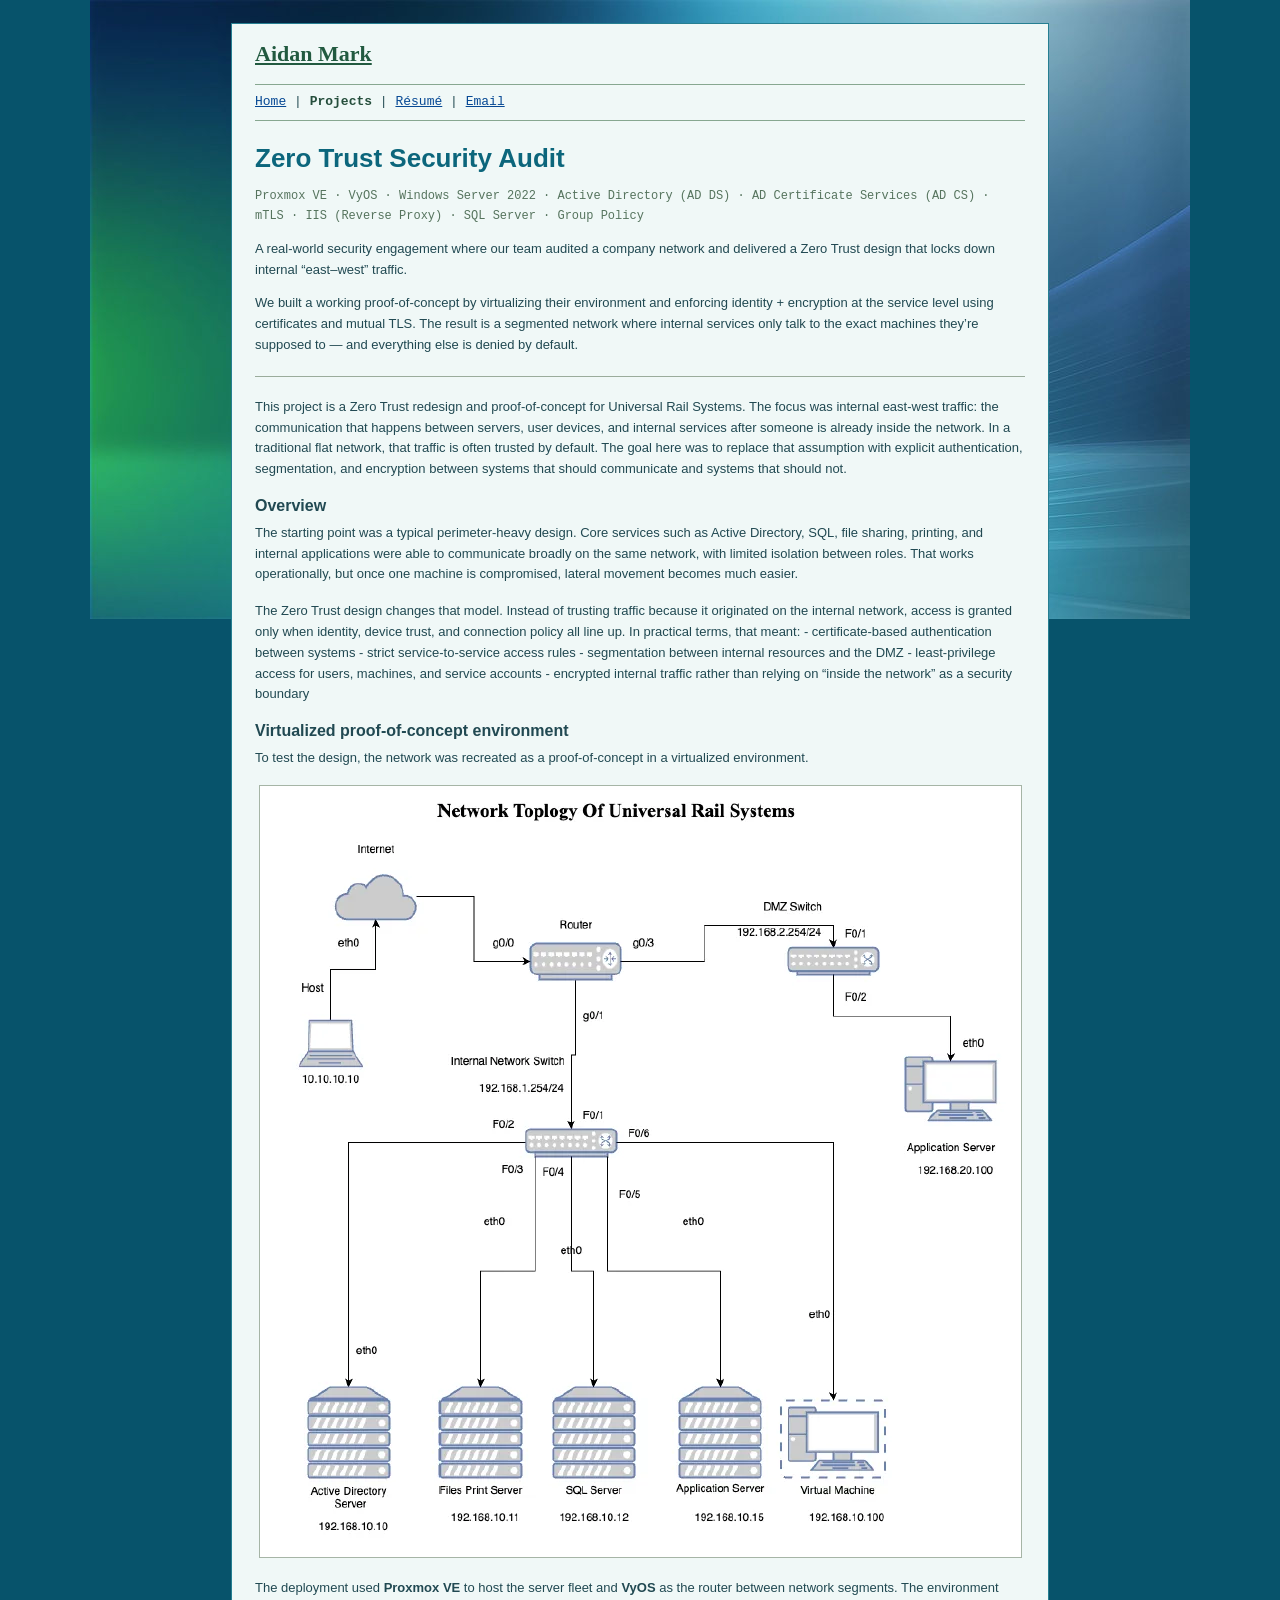
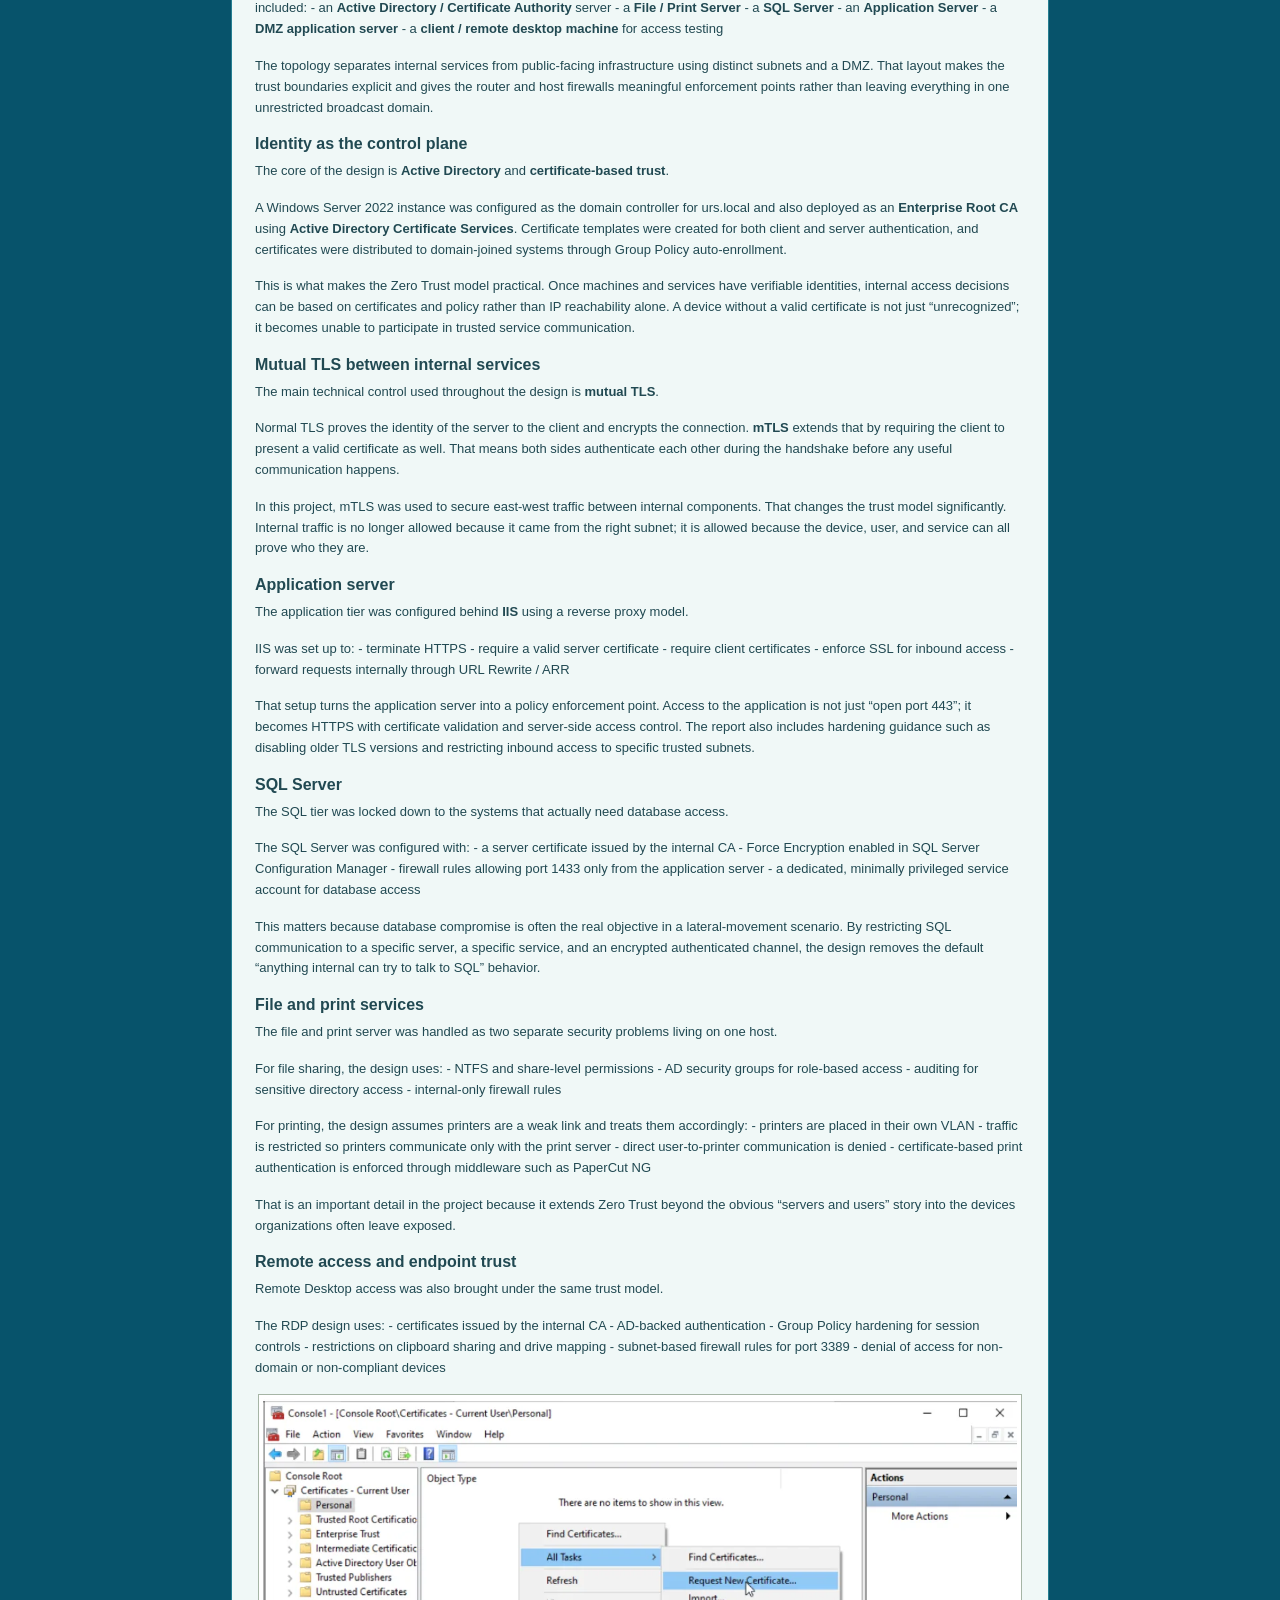
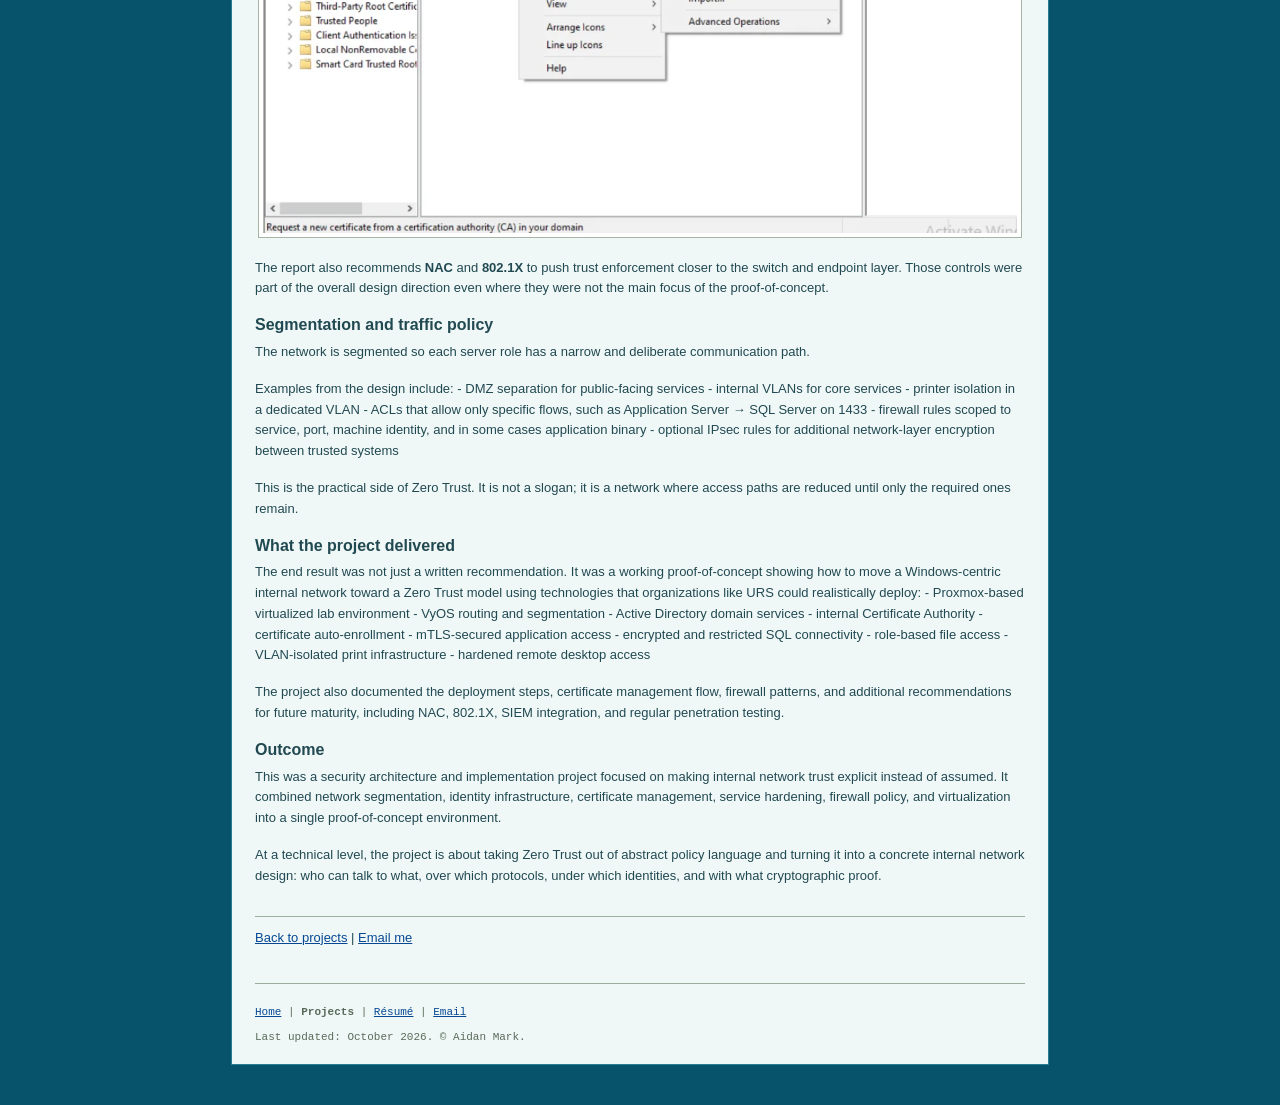
<file: security.html>
<!DOCTYPE HTML PUBLIC "-//W3C//DTD HTML 4.01//EN" "http://www.w3.org/TR/html4/strict.dtd">
<html lang="en">
<head>
<meta http-equiv="Content-Type" content="text/html; charset=utf-8">
<meta name="viewport" content="width=device-width, initial-scale=1">
<meta name="description" content="Aidan Mark - software, music, robotics, projects and things made in Edmonton.">
<title>Zero Trust Security Audit - Aidan Mark</title>
<link rel="stylesheet" href="style.css" type="text/css">
</head>
<body class="security">
<div class="page">
<div class="site-head">
<p class="logo"><a href="index.html">Aidan Mark</a></p>
<p class="nav"><a href="index.html">Home</a> | <b>Projects</b> | <a href="resume.html">Résumé</a> | <a href="mailto:abmark88@gmail.com">Email</a></p>
</div>
<div class="body-text">
<h1>Zero Trust Security Audit</h1>
<p class="tech">Proxmox VE · VyOS · Windows Server 2022 · Active Directory (AD DS) · AD Certificate Services (AD CS) · mTLS · IIS (Reverse Proxy) · SQL Server · Group Policy</p>
<div class="short-intro"><p>A real-world security engagement where our team audited a company network and delivered a Zero Trust design that locks down internal “east–west” traffic.</p>
<p>We built a working proof-of-concept by virtualizing their environment and enforcing identity + encryption at the service level using certificates and mutual TLS. The result is a segmented network where internal services only talk to the exact machines they’re supposed to — and everything else is denied by default.</p></div>
<hr>
<div class="writeup">
<p>This project is a Zero Trust redesign and proof-of-concept for Universal Rail Systems. The focus was internal east-west traffic: the communication that happens between servers, user devices, and internal services after someone is already inside the network. In a traditional flat network, that traffic is often trusted by default. The goal here was to replace that assumption with explicit authentication, segmentation, and encryption between systems that should communicate and systems that should not.</p>
<h3>Overview</h3>
<p>The starting point was a typical perimeter-heavy design. Core services such as Active Directory, SQL, file sharing, printing, and internal applications were able to communicate broadly on the same network, with limited isolation between roles. That works operationally, but once one machine is compromised, lateral movement becomes much easier.</p>
<p>The Zero Trust design changes that model. Instead of trusting traffic because it originated on the internal network, access is granted only when identity, device trust, and connection policy all line up. In practical terms, that meant:
- certificate-based authentication between systems
- strict service-to-service access rules
- segmentation between internal resources and the DMZ
- least-privilege access for users, machines, and service accounts
- encrypted internal traffic rather than relying on “inside the network” as a security boundary</p>
<h3>Virtualized proof-of-concept environment</h3>
<p>To test the design, the network was recreated as a proof-of-concept in a virtualized environment.</p>
<p><img alt="topology" src="assets/security-markdown-1776120037395-topology.png"/></p>
<p>The deployment used <strong>Proxmox VE</strong> to host the server fleet and <strong>VyOS</strong> as the router between network segments. The environment included:
- an <strong>Active Directory / Certificate Authority</strong> server
- a <strong>File / Print Server</strong>
- a <strong>SQL Server</strong>
- an <strong>Application Server</strong>
- a <strong>DMZ application server</strong>
- a <strong>client / remote desktop machine</strong> for access testing</p>
<p>The topology separates internal services from public-facing infrastructure using distinct subnets and a DMZ. That layout makes the trust boundaries explicit and gives the router and host firewalls meaningful enforcement points rather than leaving everything in one unrestricted broadcast domain.</p>
<h3>Identity as the control plane</h3>
<p>The core of the design is <strong>Active Directory</strong> and <strong>certificate-based trust</strong>.</p>
<p>A Windows Server 2022 instance was configured as the domain controller for urs.local and also deployed as an <strong>Enterprise Root CA</strong> using <strong>Active Directory Certificate Services</strong>. Certificate templates were created for both client and server authentication, and certificates were distributed to domain-joined systems through Group Policy auto-enrollment.</p>
<p>This is what makes the Zero Trust model practical. Once machines and services have verifiable identities, internal access decisions can be based on certificates and policy rather than IP reachability alone. A device without a valid certificate is not just “unrecognized”; it becomes unable to participate in trusted service communication.</p>
<h3>Mutual TLS between internal services</h3>
<p>The main technical control used throughout the design is <strong>mutual TLS</strong>.</p>
<p>Normal TLS proves the identity of the server to the client and encrypts the connection. <strong>mTLS</strong> extends that by requiring the client to present a valid certificate as well. That means both sides authenticate each other during the handshake before any useful communication happens.</p>
<p>In this project, mTLS was used to secure east-west traffic between internal components. That changes the trust model significantly. Internal traffic is no longer allowed because it came from the right subnet; it is allowed because the device, user, and service can all prove who they are.</p>
<h3>Application server</h3>
<p>The application tier was configured behind <strong>IIS</strong> using a reverse proxy model.</p>
<p>IIS was set up to:
- terminate HTTPS
- require a valid server certificate
- require client certificates
- enforce SSL for inbound access
- forward requests internally through URL Rewrite / ARR</p>
<p>That setup turns the application server into a policy enforcement point. Access to the application is not just “open port 443”; it becomes HTTPS with certificate validation and server-side access control. The report also includes hardening guidance such as disabling older TLS versions and restricting inbound access to specific trusted subnets.</p>
<h3>SQL Server</h3>
<p>The SQL tier was locked down to the systems that actually need database access.</p>
<p>The SQL Server was configured with:
- a server certificate issued by the internal CA
- Force Encryption enabled in SQL Server Configuration Manager
- firewall rules allowing port 1433 only from the application server
- a dedicated, minimally privileged service account for database access</p>
<p>This matters because database compromise is often the real objective in a lateral-movement scenario. By restricting SQL communication to a specific server, a specific service, and an encrypted authenticated channel, the design removes the default “anything internal can try to talk to SQL” behavior.</p>
<h3>File and print services</h3>
<p>The file and print server was handled as two separate security problems living on one host.</p>
<p>For file sharing, the design uses:
- NTFS and share-level permissions
- AD security groups for role-based access
- auditing for sensitive directory access
- internal-only firewall rules</p>
<p>For printing, the design assumes printers are a weak link and treats them accordingly:
- printers are placed in their own VLAN
- traffic is restricted so printers communicate only with the print server
- direct user-to-printer communication is denied
- certificate-based print authentication is enforced through middleware such as PaperCut NG</p>
<p>That is an important detail in the project because it extends Zero Trust beyond the obvious “servers and users” story into the devices organizations often leave exposed.</p>
<h3>Remote access and endpoint trust</h3>
<p>Remote Desktop access was also brought under the same trust model.</p>
<p>The RDP design uses:
- certificates issued by the internal CA
- AD-backed authentication
- Group Policy hardening for session controls
- restrictions on clipboard sharing and drive mapping
- subnet-based firewall rules for port 3389
- denial of access for non-domain or non-compliant devices</p>
<p><img alt="cert" src="assets/security-markdown-1776120119824-cert.png"/></p>
<p>The report also recommends <strong>NAC</strong> and <strong>802.1X</strong> to push trust enforcement closer to the switch and endpoint layer. Those controls were part of the overall design direction even where they were not the main focus of the proof-of-concept.</p>
<h3>Segmentation and traffic policy</h3>
<p>The network is segmented so each server role has a narrow and deliberate communication path.</p>
<p>Examples from the design include:
- DMZ separation for public-facing services
- internal VLANs for core services
- printer isolation in a dedicated VLAN
- ACLs that allow only specific flows, such as Application Server → SQL Server on 1433
- firewall rules scoped to service, port, machine identity, and in some cases application binary
- optional IPsec rules for additional network-layer encryption between trusted systems</p>
<p>This is the practical side of Zero Trust. It is not a slogan; it is a network where access paths are reduced until only the required ones remain.</p>
<h3>What the project delivered</h3>
<p>The end result was not just a written recommendation. It was a working proof-of-concept showing how to move a Windows-centric internal network toward a Zero Trust model using technologies that organizations like URS could realistically deploy:
- Proxmox-based virtualized lab environment
- VyOS routing and segmentation
- Active Directory domain services
- internal Certificate Authority
- certificate auto-enrollment
- mTLS-secured application access
- encrypted and restricted SQL connectivity
- role-based file access
- VLAN-isolated print infrastructure
- hardened remote desktop access</p>
<p>The project also documented the deployment steps, certificate management flow, firewall patterns, and additional recommendations for future maturity, including NAC, 802.1X, SIEM integration, and regular penetration testing.</p>
<h3>Outcome</h3>
<p>This was a security architecture and implementation project focused on making internal network trust explicit instead of assumed. It combined network segmentation, identity infrastructure, certificate management, service hardening, firewall policy, and virtualization into a single proof-of-concept environment.</p>
<p>At a technical level, the project is about taking Zero Trust out of abstract policy language and turning it into a concrete internal network design: who can talk to what, over which protocols, under which identities, and with what cryptographic proof.</p></div>
<p class="back"><a href="projects.html">Back to projects</a> | <a href="mailto:abmark88@gmail.com">Email me</a></p>
</div>
<div class="footer">
<hr>
<p><a href="index.html">Home</a> | <b>Projects</b> | <a href="resume.html">Résumé</a> | <a href="mailto:abmark88@gmail.com">Email</a></p>
<p>Last updated: October 2026. &copy; Aidan Mark.</p>
</div>
</div>
</body>
</html>
</file>
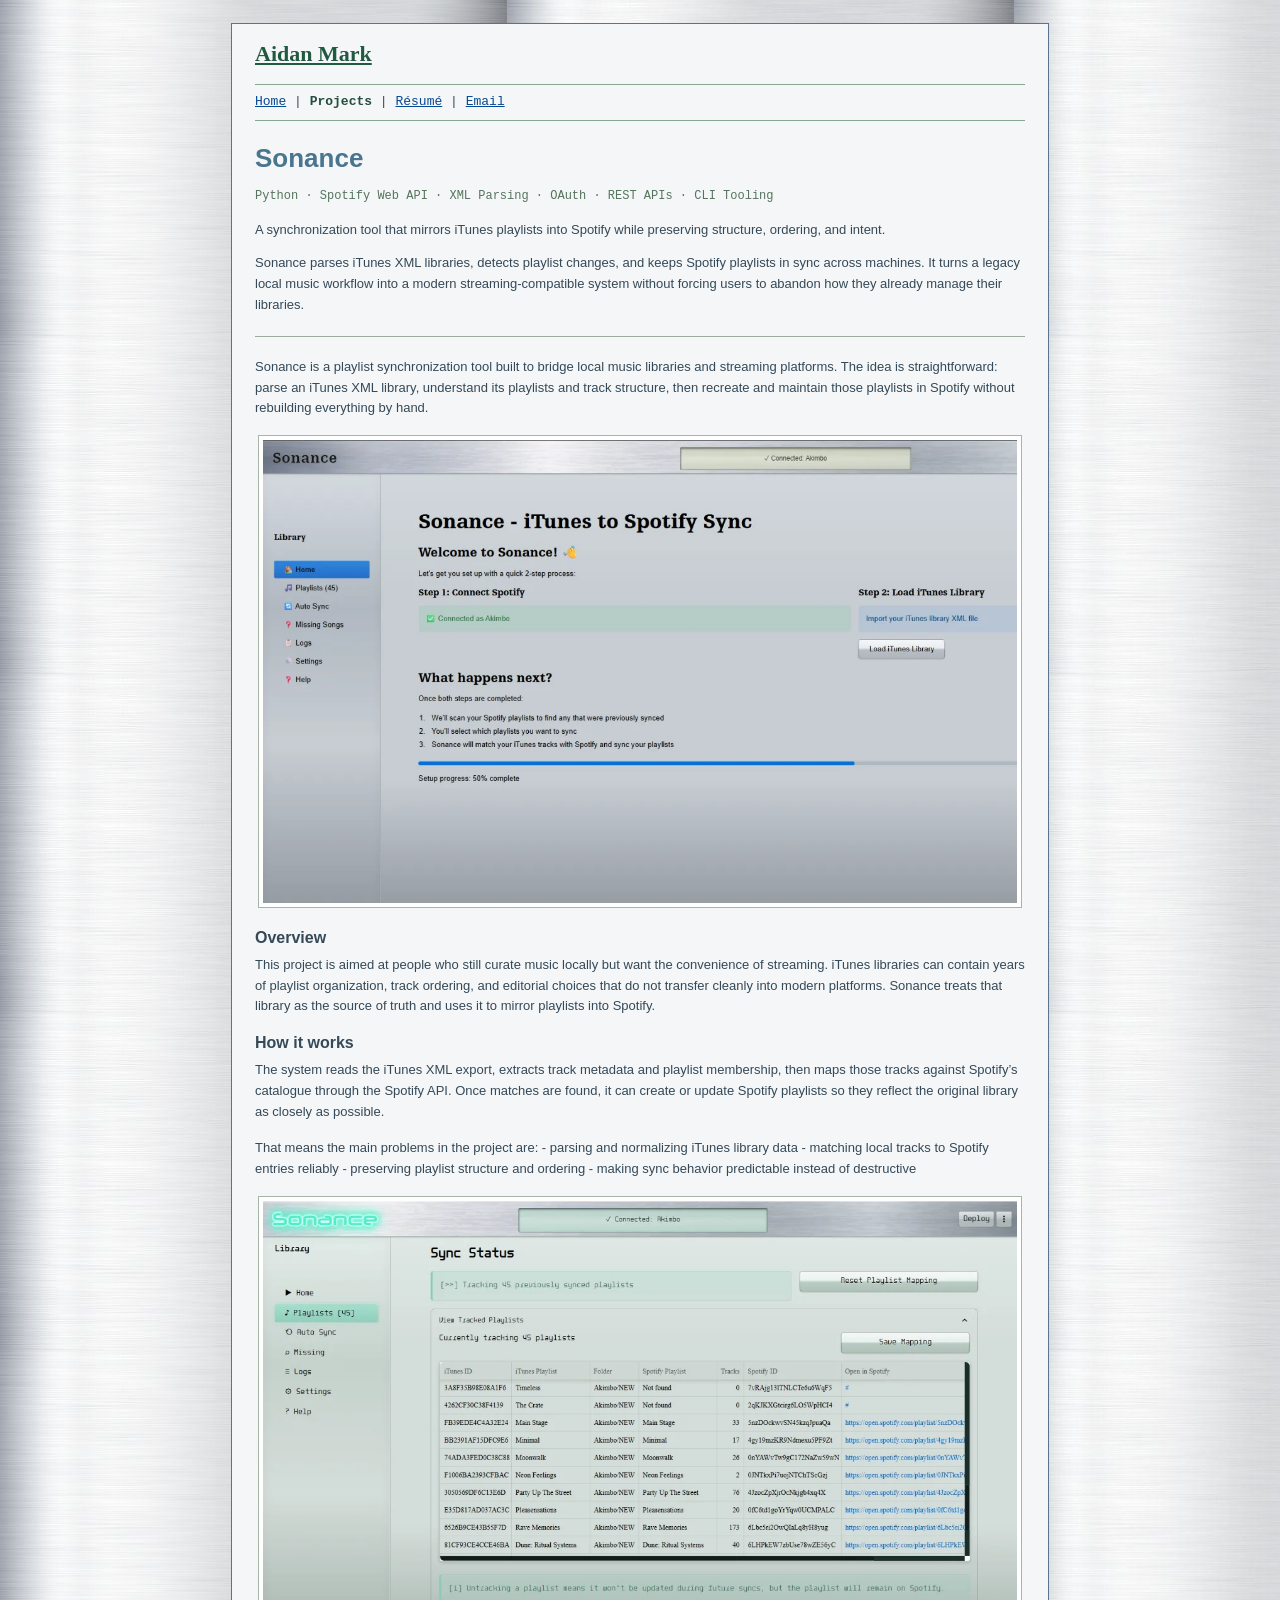
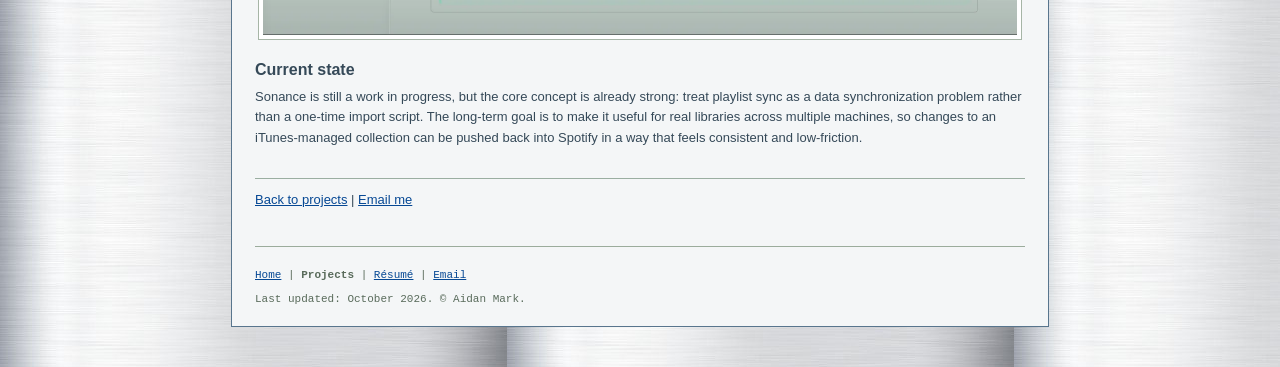
<file: sonance.html>
<!DOCTYPE HTML PUBLIC "-//W3C//DTD HTML 4.01//EN" "http://www.w3.org/TR/html4/strict.dtd">
<html lang="en">
<head>
<meta http-equiv="Content-Type" content="text/html; charset=utf-8">
<meta name="viewport" content="width=device-width, initial-scale=1">
<meta name="description" content="Aidan Mark - software, music, robotics, projects and things made in Edmonton.">
<title>Sonance - Aidan Mark</title>
<link rel="stylesheet" href="style.css" type="text/css">
</head>
<body class="sonance">
<div class="page">
<div class="site-head">
<p class="logo"><a href="index.html">Aidan Mark</a></p>
<p class="nav"><a href="index.html">Home</a> | <b>Projects</b> | <a href="resume.html">Résumé</a> | <a href="mailto:abmark88@gmail.com">Email</a></p>
</div>
<div class="body-text">
<h1>Sonance</h1>
<p class="tech">Python · Spotify Web API · XML Parsing · OAuth · REST APIs · CLI Tooling</p>
<div class="short-intro"><p>A synchronization tool that mirrors iTunes playlists into Spotify while preserving structure, ordering, and intent.</p>
<p>Sonance parses iTunes XML libraries, detects playlist changes, and keeps Spotify playlists in sync across machines. It turns a legacy local music workflow into a modern streaming-compatible system without forcing users to abandon how they already manage their libraries.</p></div>
<hr>
<div class="writeup">
<p>Sonance is a playlist synchronization tool built to bridge local music libraries and streaming platforms. The idea is straightforward: parse an iTunes XML library, understand its playlists and track structure, then recreate and maintain those playlists in Spotify without rebuilding everything by hand.</p>
<p><img alt="Screenshot 2025-11-17 214540" src="assets/sonance-markdown-1776130592463-Screenshot_2025-11-17_214540.png"/></p>
<h3>Overview</h3>
<p>This project is aimed at people who still curate music locally but want the convenience of streaming. iTunes libraries can contain years of playlist organization, track ordering, and editorial choices that do not transfer cleanly into modern platforms. Sonance treats that library as the source of truth and uses it to mirror playlists into Spotify.</p>
<h3>How it works</h3>
<p>The system reads the iTunes XML export, extracts track metadata and playlist membership, then maps those tracks against Spotify’s catalogue through the Spotify API. Once matches are found, it can create or update Spotify playlists so they reflect the original library as closely as possible.</p>
<p>That means the main problems in the project are:
- parsing and normalizing iTunes library data
- matching local tracks to Spotify entries reliably
- preserving playlist structure and ordering
- making sync behavior predictable instead of destructive</p>
<p><img alt="Screenshot 2026-01-19 174836" src="assets/sonance-markdown-1776130601462-Screenshot_2026-01-19_174836.png"/></p>
<h3>Current state</h3>
<p>Sonance is still a work in progress, but the core concept is already strong: treat playlist sync as a data synchronization problem rather than a one-time import script. The long-term goal is to make it useful for real libraries across multiple machines, so changes to an iTunes-managed collection can be pushed back into Spotify in a way that feels consistent and low-friction.</p></div>
<p class="back"><a href="projects.html">Back to projects</a> | <a href="mailto:abmark88@gmail.com">Email me</a></p>
</div>
<div class="footer">
<hr>
<p><a href="index.html">Home</a> | <b>Projects</b> | <a href="resume.html">Résumé</a> | <a href="mailto:abmark88@gmail.com">Email</a></p>
<p>Last updated: October 2026. &copy; Aidan Mark.</p>
</div>
</div>
</body>
</html>
</file>
<file: style.css>
/* Aidan Mark's personal homepage.
   Ordinary HTML 4.01 / CSS 2-era techniques: text, tables, photos, links. */

html { background: #b6cbbb; }
body {
  margin: 0;
  padding: 18px 7px 40px;
  font: 13px/1.6 Verdana, Arial, sans-serif;
  color: #2b3630;
  background: #b6cbbb;
}
a { color: #064894; text-decoration: underline; }
a:visited { color: #6a4482; }
a:hover { color: #fff; background: #23553d; }
a:focus { outline: 1px dotted #285b49; }
img { max-width: 100%; height: auto; border: 0; }
p { margin: 0 0 13px; }
h1 {
  font: bold 26px/1.2 Georgia, "Times New Roman", serif;
  color: #225a40;
  margin: 13px 0;
}
h2 {
  font: bold 19px/1.2 Georgia, "Times New Roman", serif;
  color: #225a40;
  margin: 25px 0 10px;
}
h3 {
  font: bold 15px/1.3 Verdana, Arial, sans-serif;
  margin: 16px 0 6px;
}
pre, code { font-family: "Courier New", Courier, monospace; }
pre { max-width: 100%; overflow: auto; }
hr { border: 0; border-top: 1px solid #9bac9c; margin: 20px 0; }
ul, ol { padding-left: 24px; }
li { margin: 4px 0; }
.page {
  width: 770px;
  max-width: 80%;
  margin: 5px auto 0;
  padding: 16px 23px 10px;
  border: 1px solid #47745a;
  background: #f7f8ef;
}
.site-head { margin: 0 0 22px; }
.hello { font: 14px/1.2 "Courier New", Courier, monospace; color: #24533b; }
.ascii-name {
  margin: 0;
  padding: 0;
  overflow: auto;
  color: #255740;
  font: 11px/1.04 "Courier New", Courier, monospace;
  white-space: pre;
}
.logo { margin: 1px 0 12px; font: bold 22px/1.2 Georgia, "Times New Roman", serif; }
.logo a, .logo a:visited { color: #225a40; }
.nav {
  margin: 17px 0 0;
  padding: 7px 0;
  border-top: 1px solid #87a790;
  border-bottom: 1px solid #87a790;
  font: 13px/1.6 "Courier New", Courier, monospace;
}
.nav b { color: #254e3c; }
.footer {
  clear: both;
  margin-top: 35px;
  font: 11px/1.6 "Courier New", Courier, monospace;
  color: #596b5b;
}
.footer p { margin: 0 0 7px; }
.clear { clear: both; }
.welcome { margin: 10px 0 24px; }
.welcome h2 { margin-top: 5px; }
.hallway {
  float: right;
  width: 29%;
  margin: 4px 0 15px 17px;
}
.hallway img { border: 3px double #96af9e; display: block; }
.home-projects {
  width: 100%;
  border-collapse: collapse;
  border-top: 1px solid #96ac9a;
  border-bottom: 1px solid #96ac9a;
}
.home-projects td { border-bottom: 1px dotted #b4c3b6; vertical-align: middle; }
.home-projects .tiny-image { width: 85px; }
.home-projects img { width: 76px; border: 1px solid #a4b4a6; display: block; }
.project-index { margin: 18px 0 26px; }
.project-item { clear: both; padding: 18px 0 16px; border-bottom: 1px dotted #a5b6a9; }
.project-item .project-img img {
  float: left;
  width: 138px;
  max-width: 34%;
  margin: 2px 13px 11px 0;
  border: 1px solid #a7afa9;
}
.project-item h3 { margin: 0 0 8px; }
.project-item p { margin: 0 0 9px; }
.small-tech, .tech {
  font: 12px/1.6 "Courier New", Courier, monospace;
  color: #56745e;
}
.small-tech { margin: 7px 0 5px; }
.short-intro { font-size: 13px; }
.writeup { margin-top: 20px; }
.writeup h2 { font-size: 19px; }
.writeup h3 { font-size: 16px; }
.writeup h4 { font-size: 14px; margin: 22px 0 8px; }
.writeup p { margin: 0 0 16px; }
.writeup img {
  display: block;
  max-width: 98%;
  height: auto;
  padding: 4px;
  margin: 9px auto 20px;
  border: 1px solid #a6b5a6;
  background: #fff;
}
.writeup li { margin: 6px 0; }
.writeup code { color: #274c3d; }
.writeup a img { border: 1px solid #879b88; }
.back { margin: 29px 0 0; padding-top: 11px; border-top: 1px solid #9aaea1; }
.resume-list dt { font-weight: bold; margin: 10px 0 3px; }
.resume-list dd { margin: 0 0 8px 26px; }
.body-text > p > img { border: 1px solid #9dad9b; }

/* Archived per-card backgrounds, not newly invented retro motifs. */
body.home { background: #b6cbbb; }
body.projects { background: #b6cbbb; }
body.resume { background: #dfdfd2 url("assets/resume-paper.jpg") repeat; }
body.chroma { background: #f1e6db url("assets/chroma-paper.jpg") repeat; }
body.robot { background: #0b386e url("assets/robot-blueprint.jpg") repeat; }
body.security { background: #07536b url("assets/security-sea.jpg") no-repeat center top; }
body.heaterfy { background: #251813 url("assets/heaterfy-art.jpg") no-repeat center top; }
body.schedulebee { background: #f0da89 url("assets/schedulebee-bg.jpg") repeat; }
body.sonance { background: #a2a9af url("assets/sonance-metal.jpg") repeat; }
body.aliens { background: #00050c url("assets/aliens-sky.jpg") repeat; }
body.clients { background: #ead5dc url("assets/clients-art-bg.jpg") repeat; }
body.fostermedia { background: #bcb3a7; }

body.chroma .page { background: #fffcf5; border-color: #a15b3b; color: #46372c; }
body.robot .page { background: #f0f5fb; border-color: #305f95; color: #233d59; }
body.security .page { background: #f0f8f7; border-color: #267f92; color: #214952; }
body.heaterfy .page { background: #221b19; border-color: #9d572c; color: #ede3dd; }
body.schedulebee .page { background: #fffae7; border-color: #8e6f9c; color: #4d402c; }
body.sonance .page { background: #f4f6f7; border-color: #58758d; color: #354958; }
body.aliens .page { background: #0d1920; border-color: #529779; color: #c9e0d6; font-family: "Courier New", Courier, monospace; }
body.clients .page { background: #fff8f8; border-color: #997085; }
body.fostermedia .page { background: #faf8ed; border-color: #8e887e; }

body.chroma h1, body.chroma h2 { color: #a34829; }
body.robot h1, body.robot h2 { color: #244f7e; font-family: Arial, Helvetica, sans-serif; }
body.security h1, body.security h2 { color: #0c667c; font-family: Tahoma, Verdana, sans-serif; }
body.heaterfy h1, body.heaterfy h2 { color: #ffa45e; font-family: Verdana, Arial, sans-serif; }
body.schedulebee h1, body.schedulebee h2 { color: #75509c; font-family: "Trebuchet MS", Verdana, sans-serif; }
body.sonance h1, body.sonance h2 { color: #49758e; font-family: Arial, Helvetica, sans-serif; }
body.aliens h1, body.aliens h2 { color: #acd8c4; font-family: "Courier New", Courier, monospace; }
body.clients h1, body.clients h2 { color: #966782; }

body.heaterfy .logo a, body.heaterfy .logo a:visited { color: #ffb277; }
body.heaterfy .small-tech, body.heaterfy .tech { color: #e9b58d; }
body.heaterfy .nav, body.heaterfy .back, body.heaterfy .footer hr { border-color: #825640; }
body.heaterfy a { color: #ffe0b4; }
body.heaterfy a:visited { color: #c6b1df; }
body.heaterfy a:hover { color: #1e1413; background: #ffd2a0; }
body.heaterfy .writeup img { background: #322320; border-color: #6e4b37; }
body.heaterfy .writeup code { color: #ffdab0; }
body.heaterfy .footer { color: #c2a497; }

body.aliens .logo a, body.aliens .logo a:visited { color: #acd8c4; }
body.aliens .small-tech, body.aliens .tech { color: #96b9a5; }
body.aliens .nav, body.aliens .back, body.aliens .footer hr { border-color: #38654d; }
body.aliens a { color: #acdbbe; }
body.aliens a:visited { color: #bfb5de; }
body.aliens a:hover { color: #081b11; background: #a3dbbd; }
body.aliens .writeup img { background: #152520; border-color: #365f4c; }
body.aliens .footer { color: #91ba9e; }
body.aliens .nav b { color: #c9e0d6; }
body.heaterfy .nav b { color: #ede3dd; }
</file>
